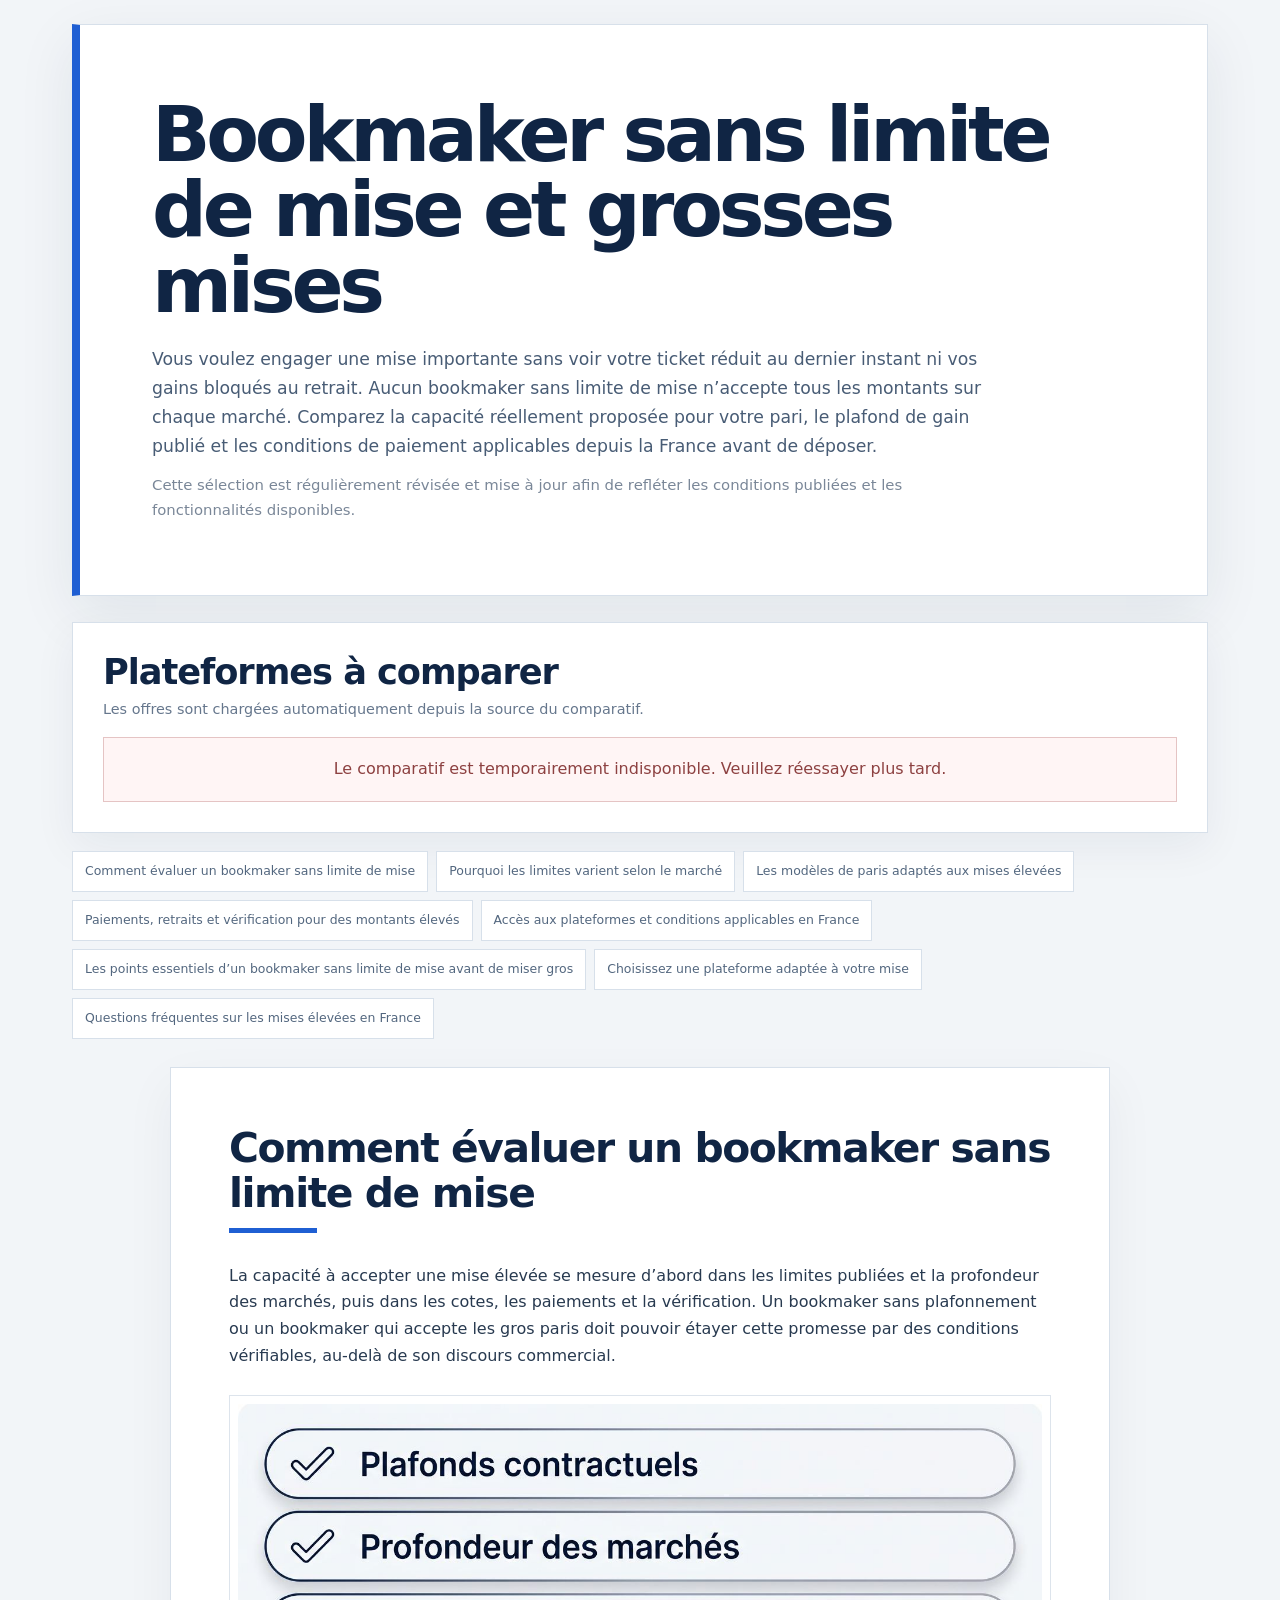
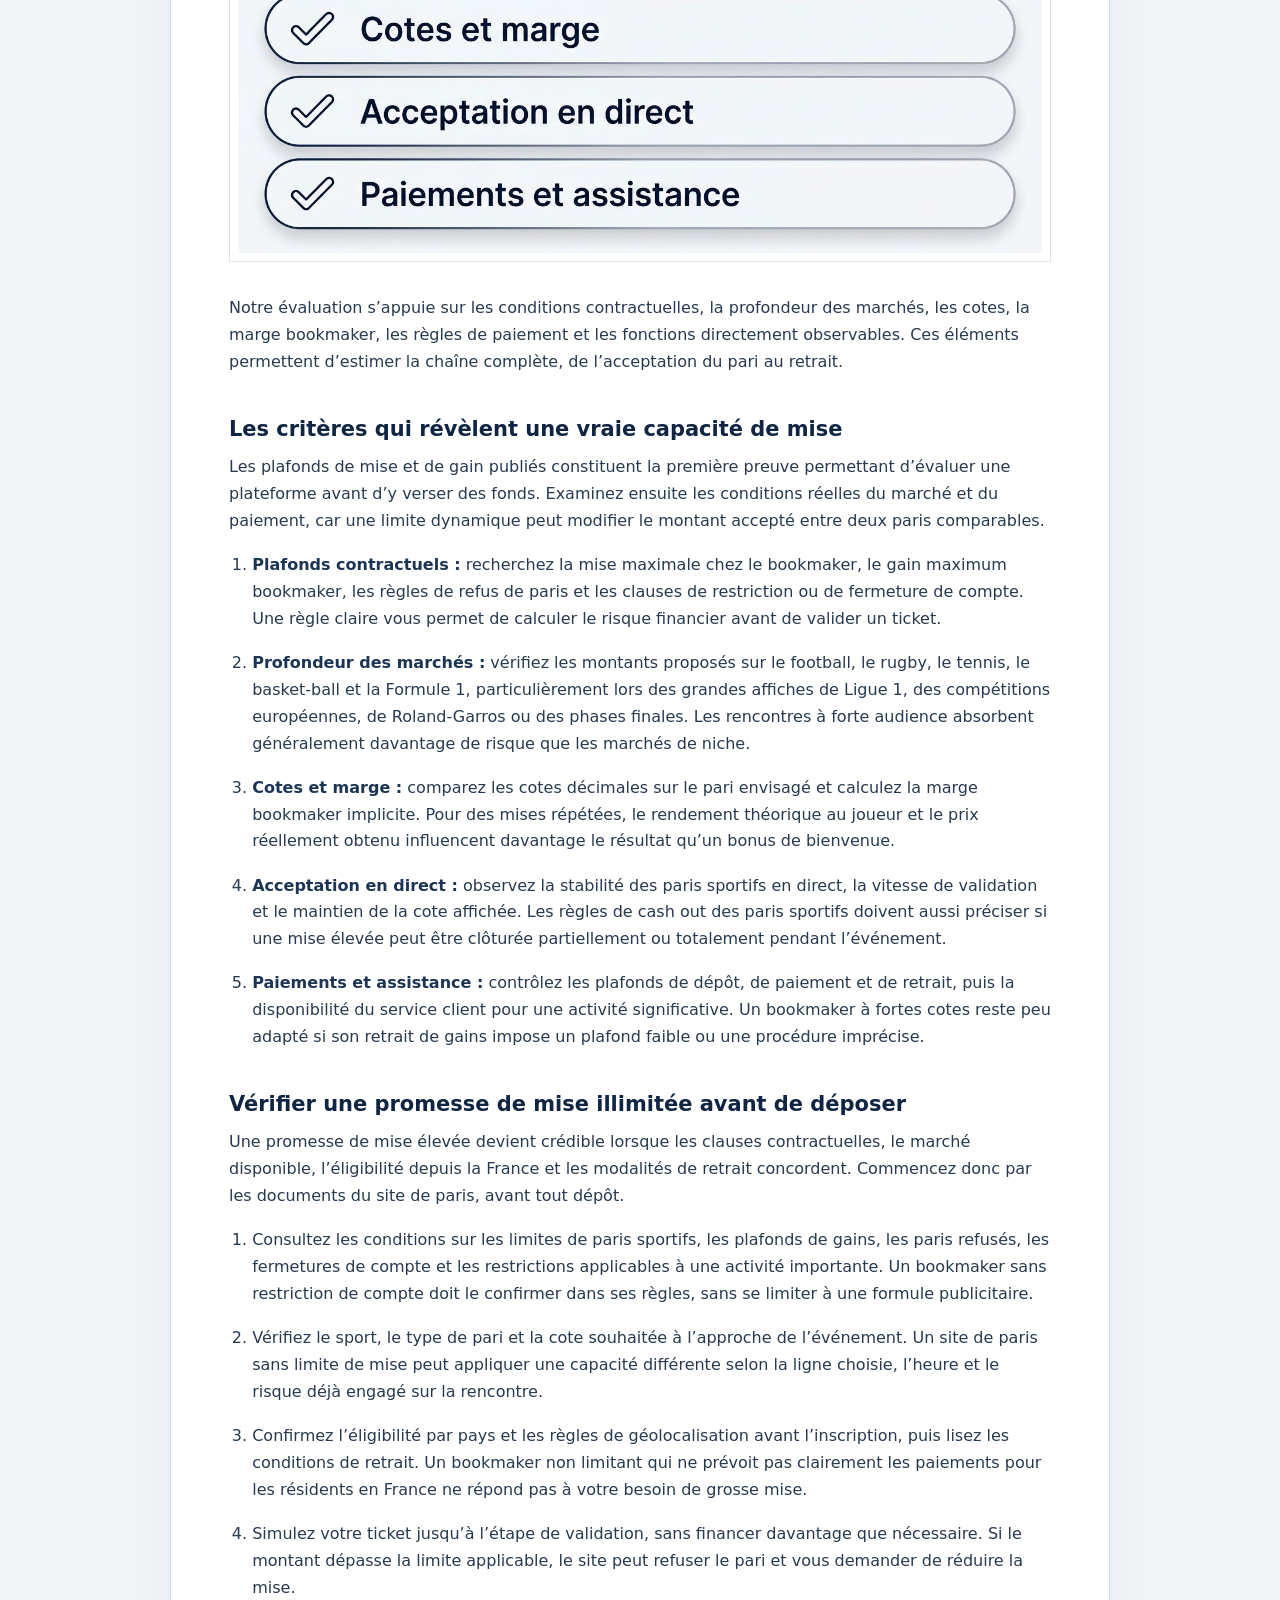
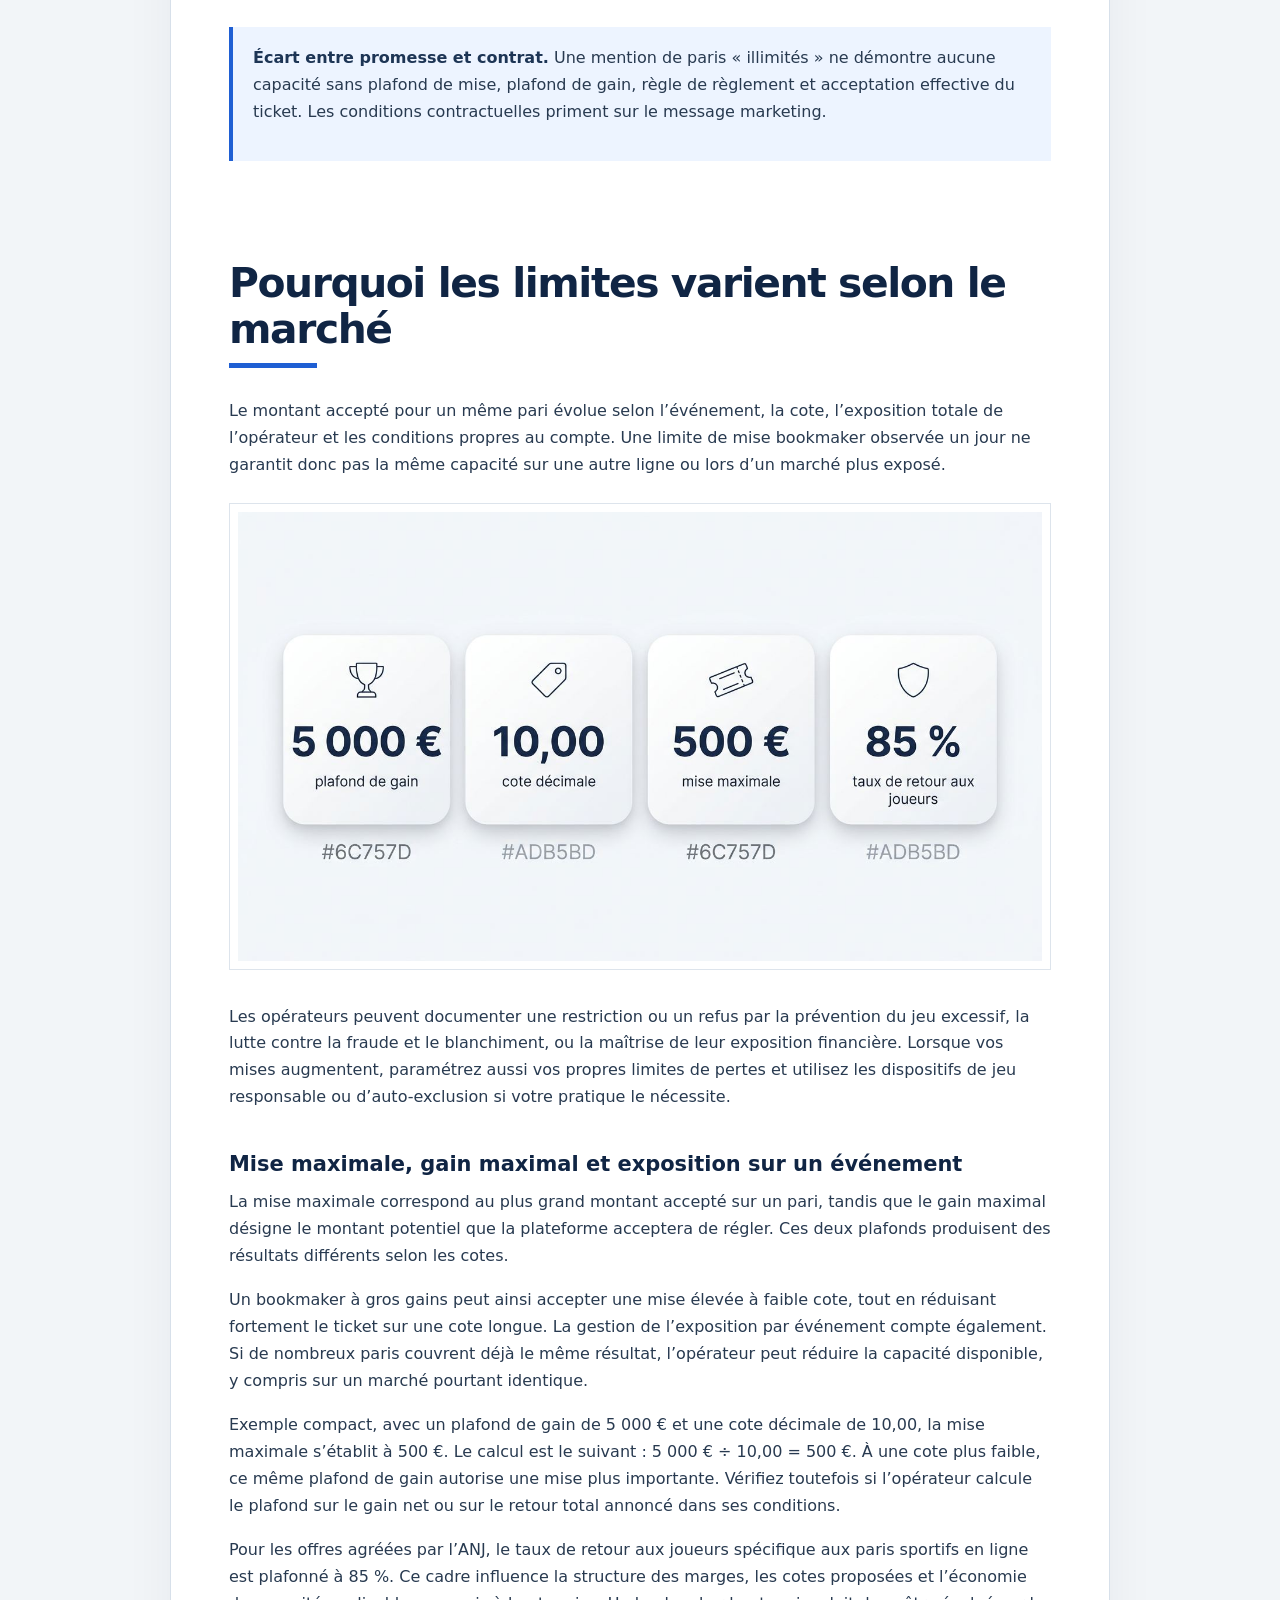
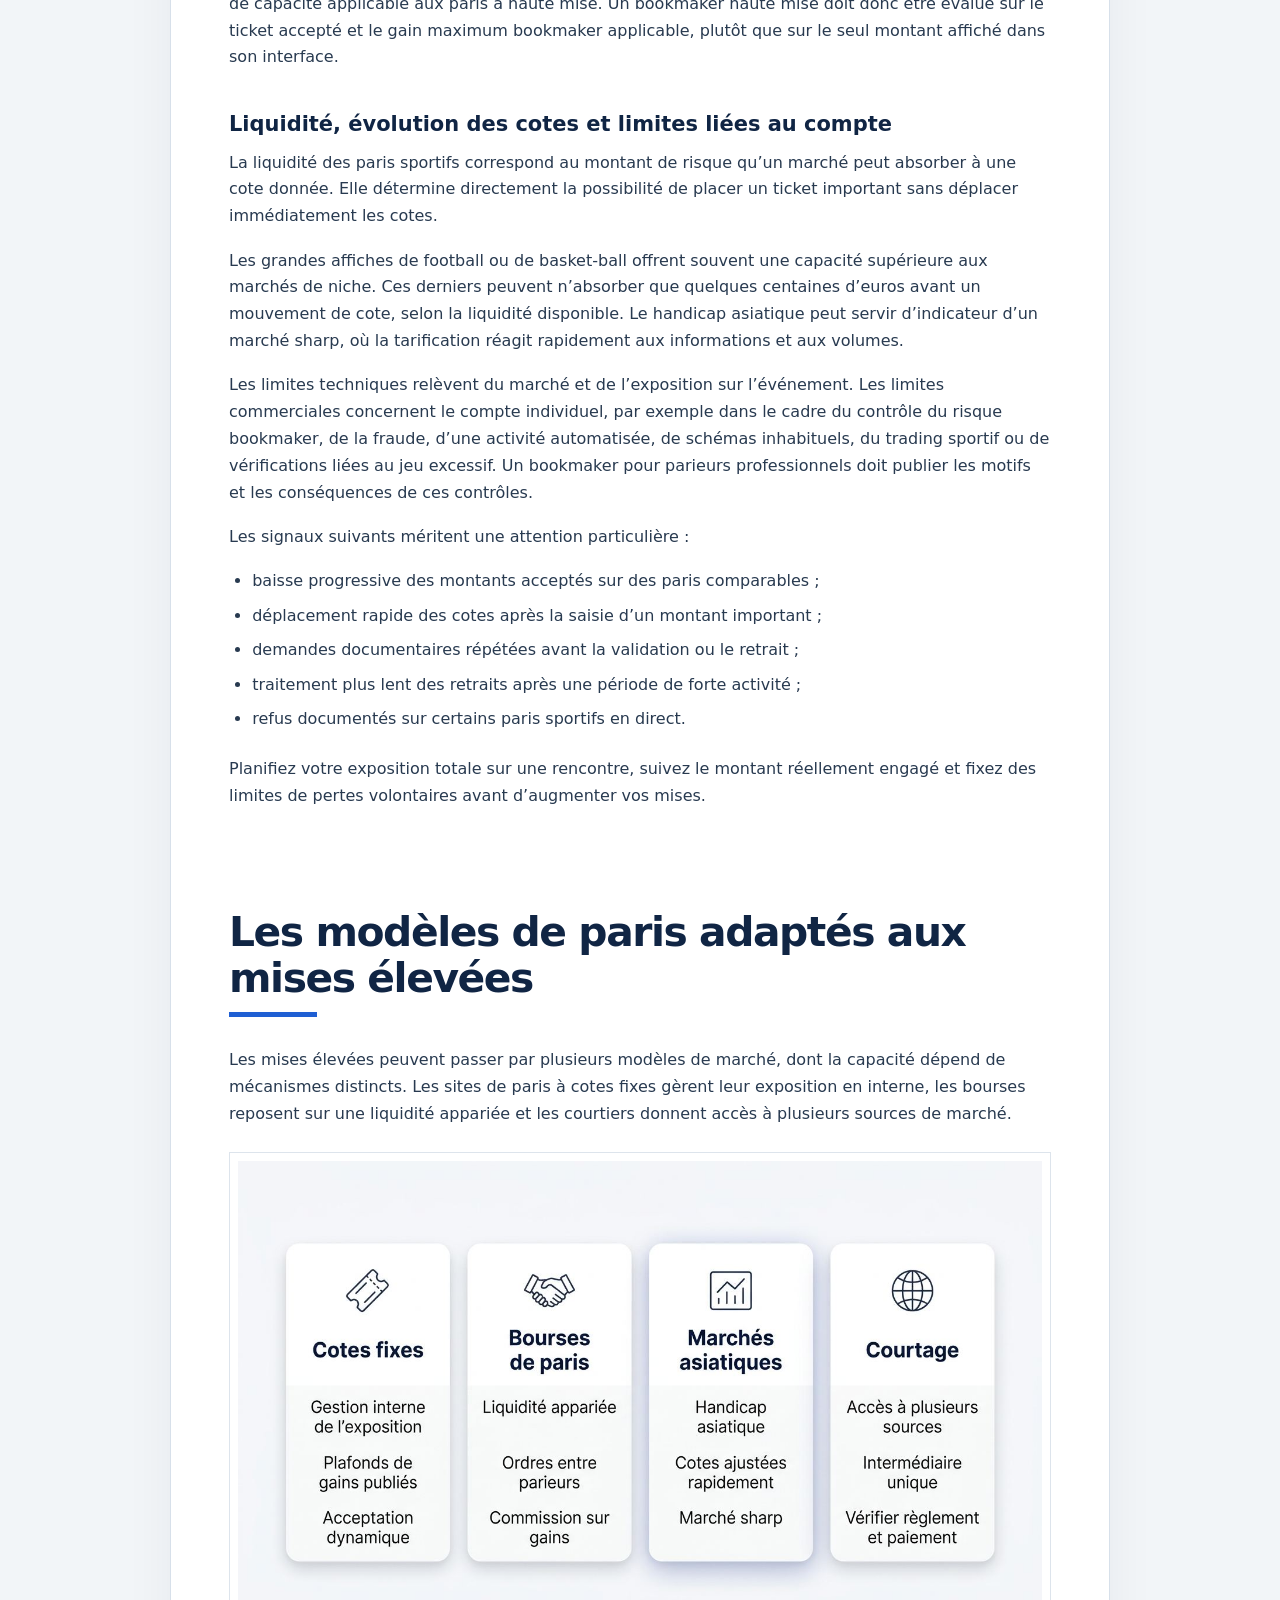
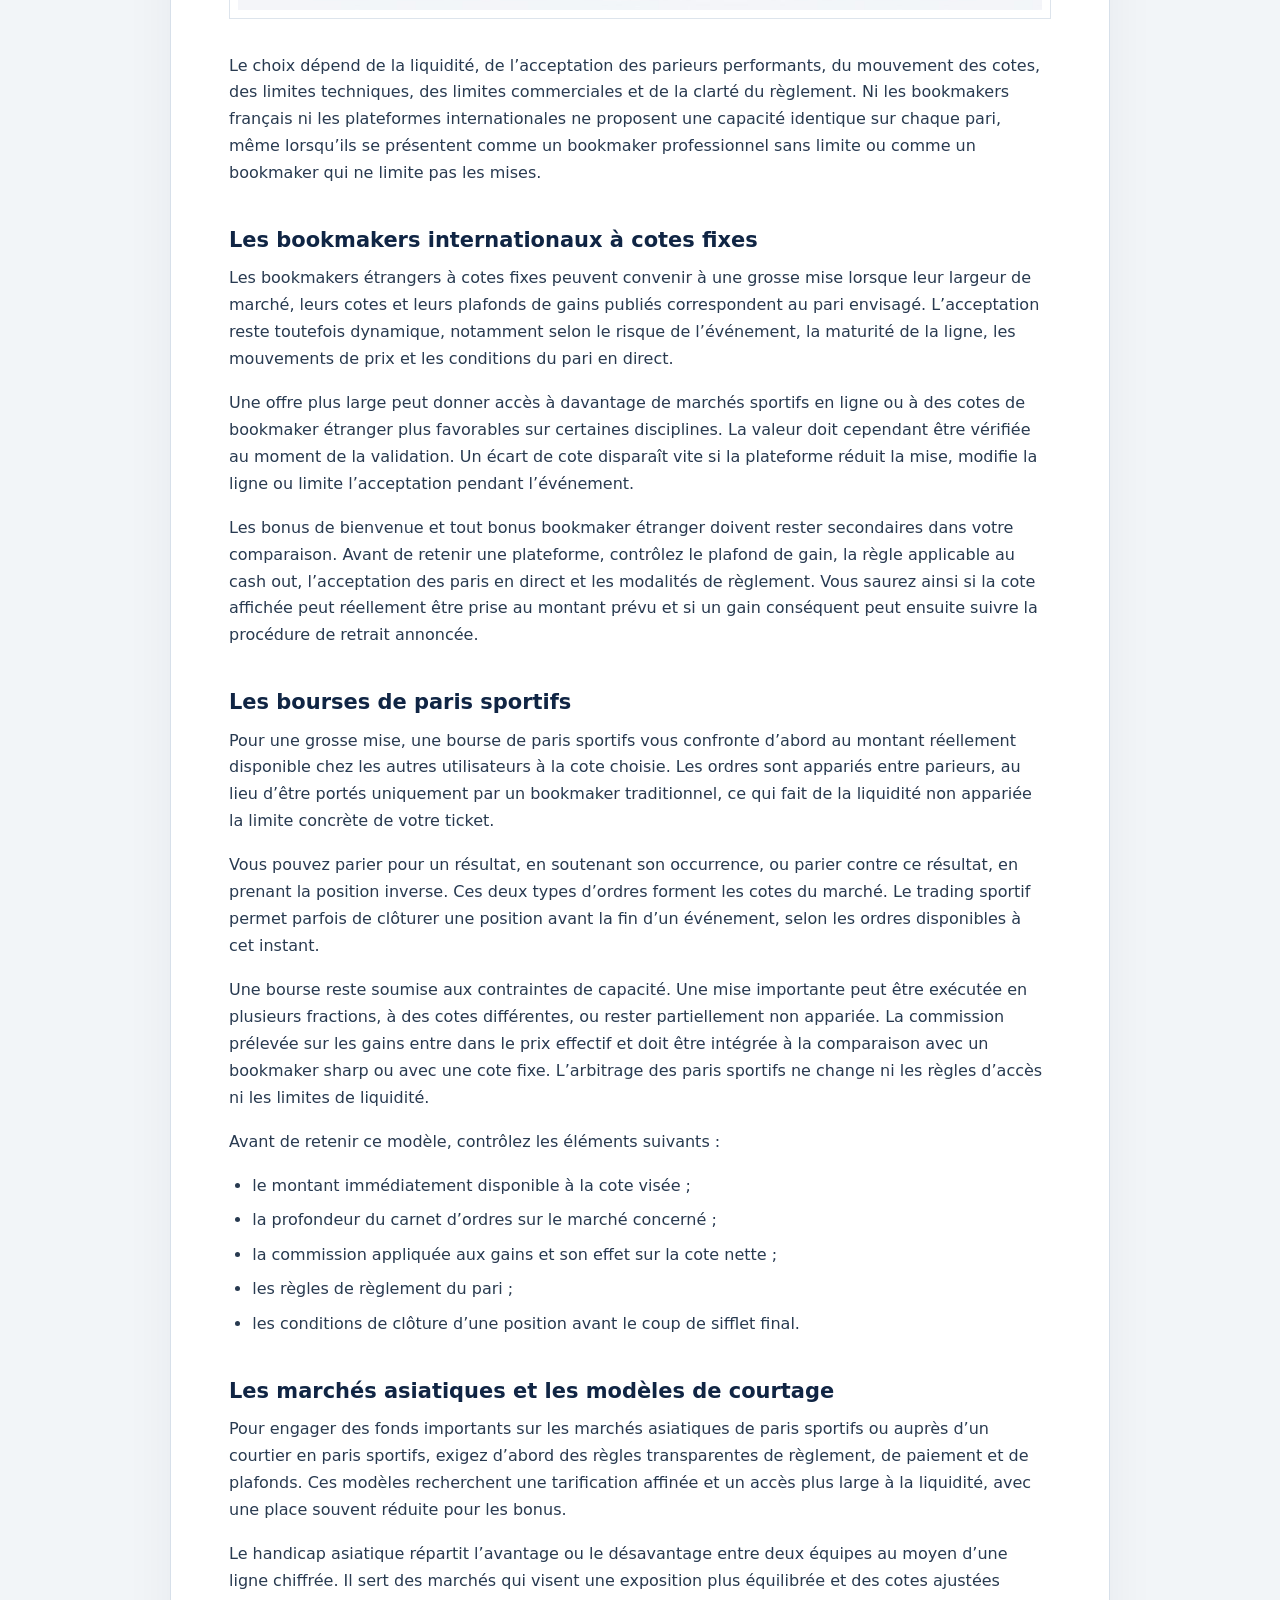
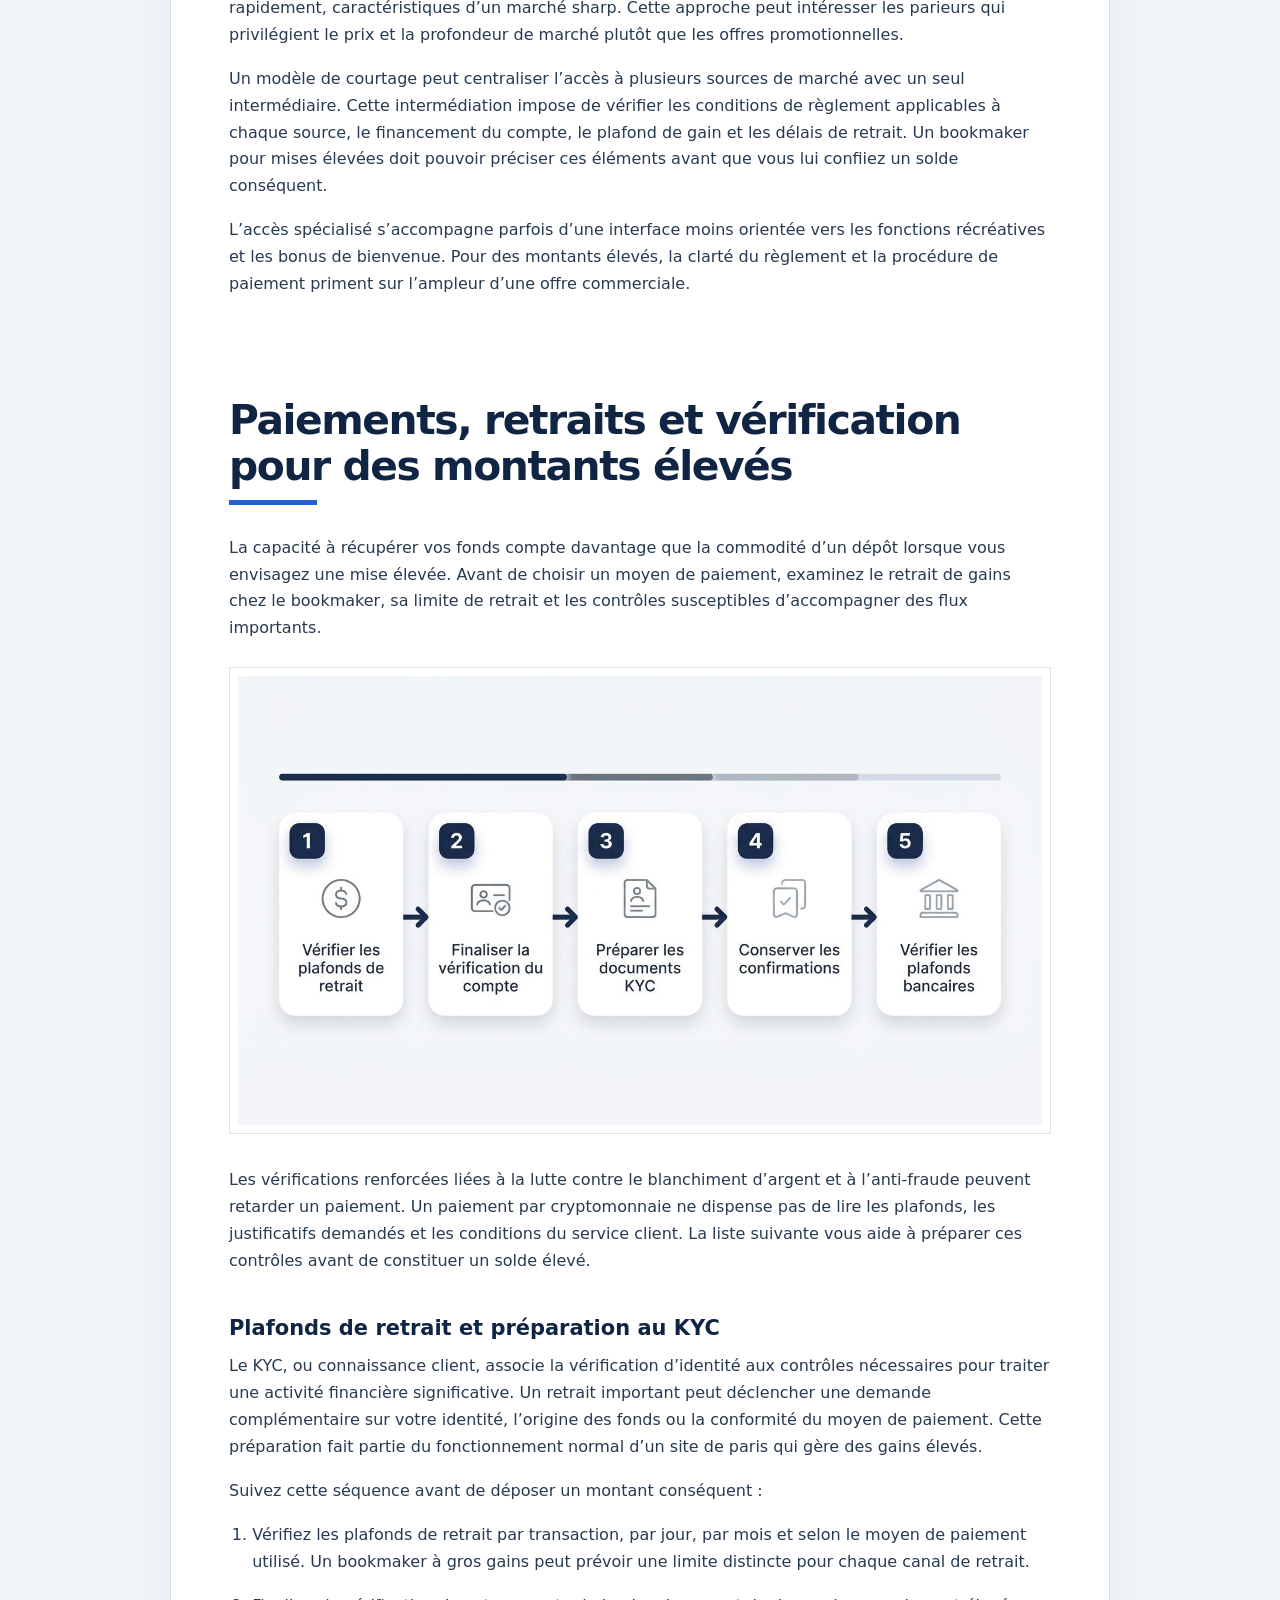
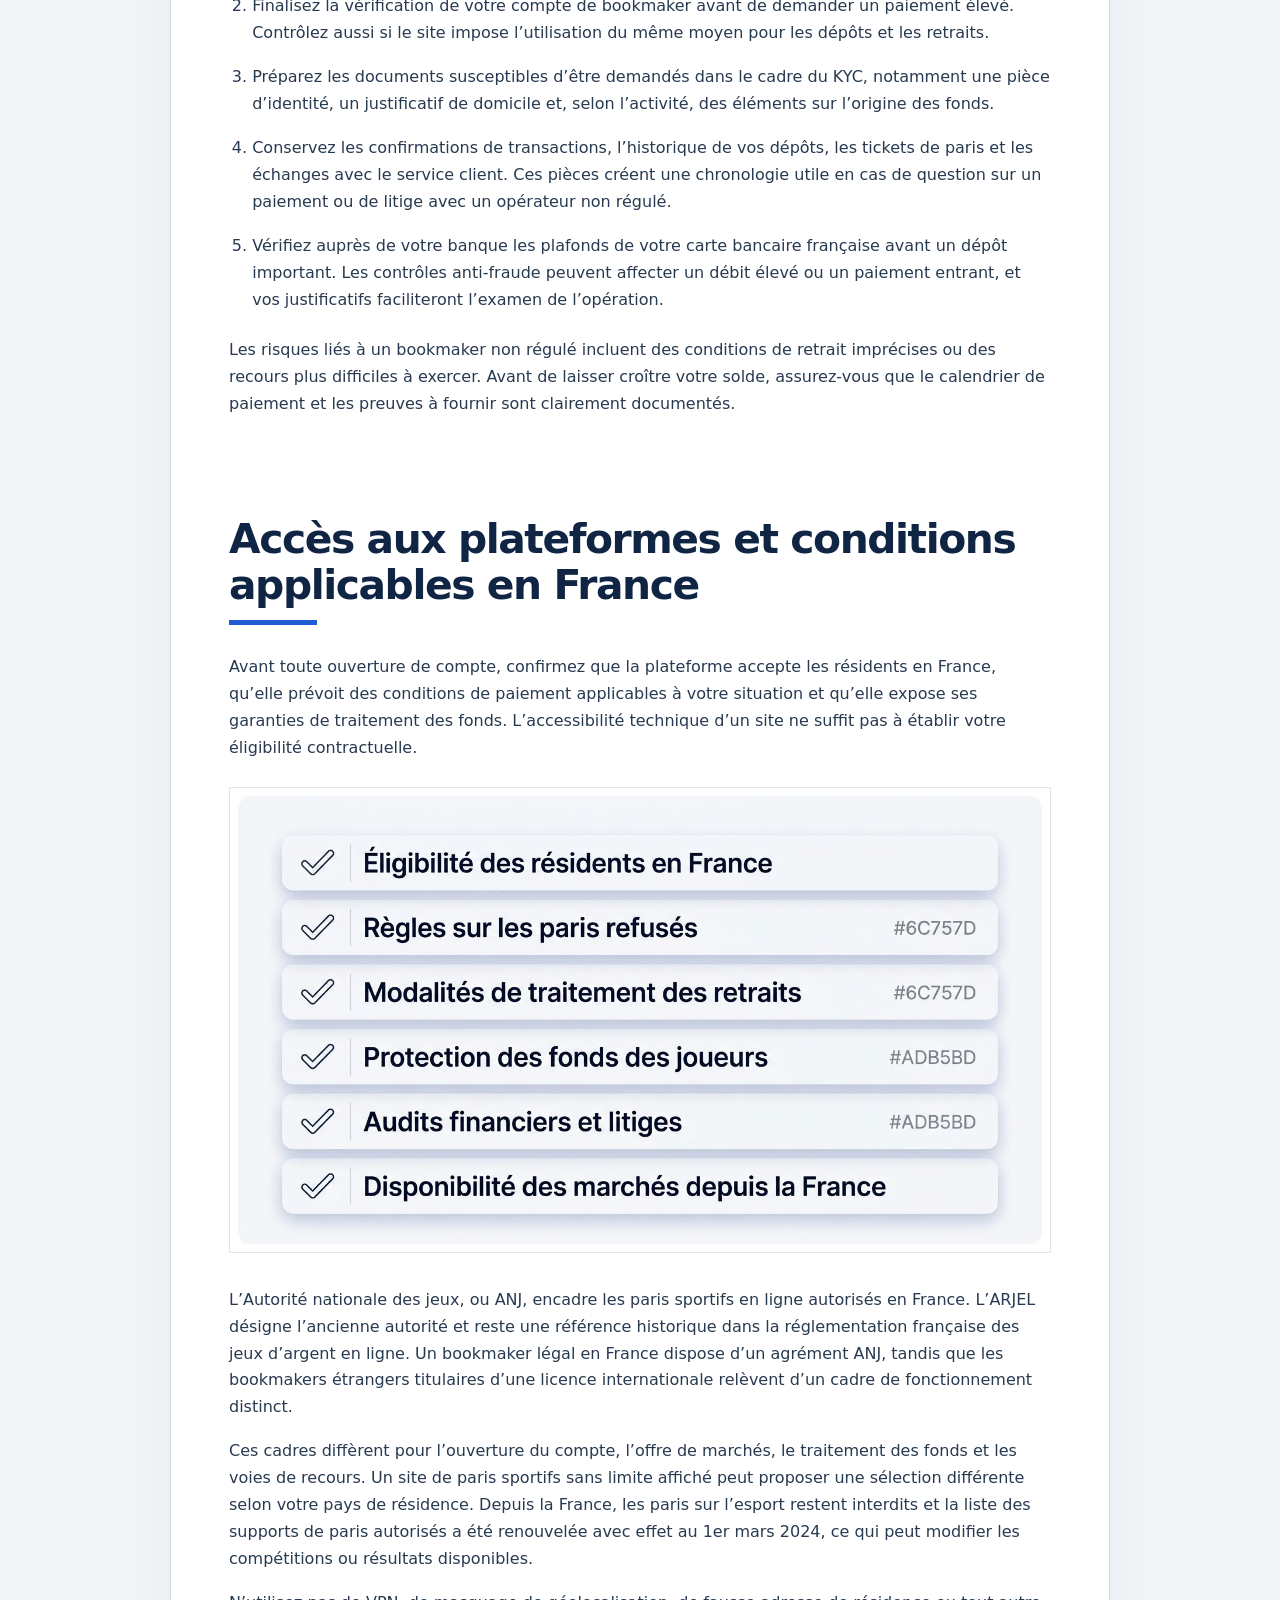
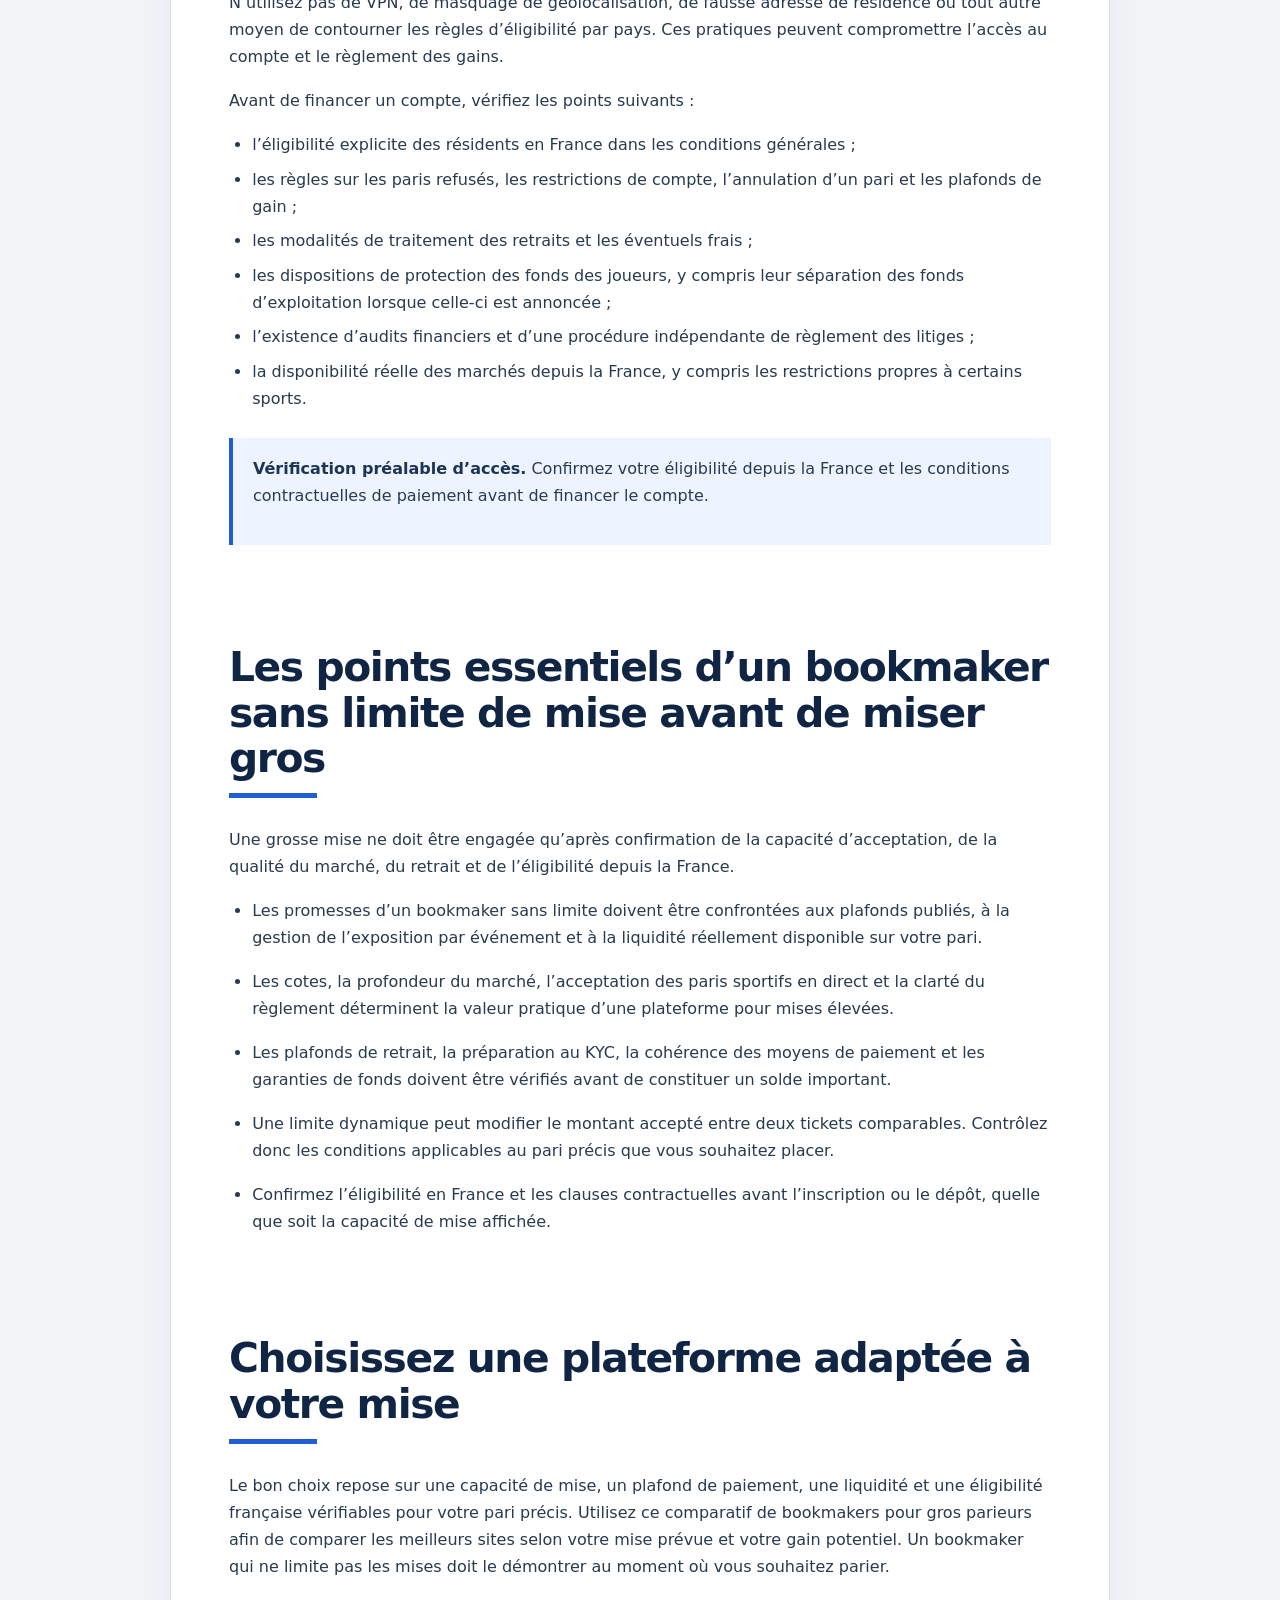
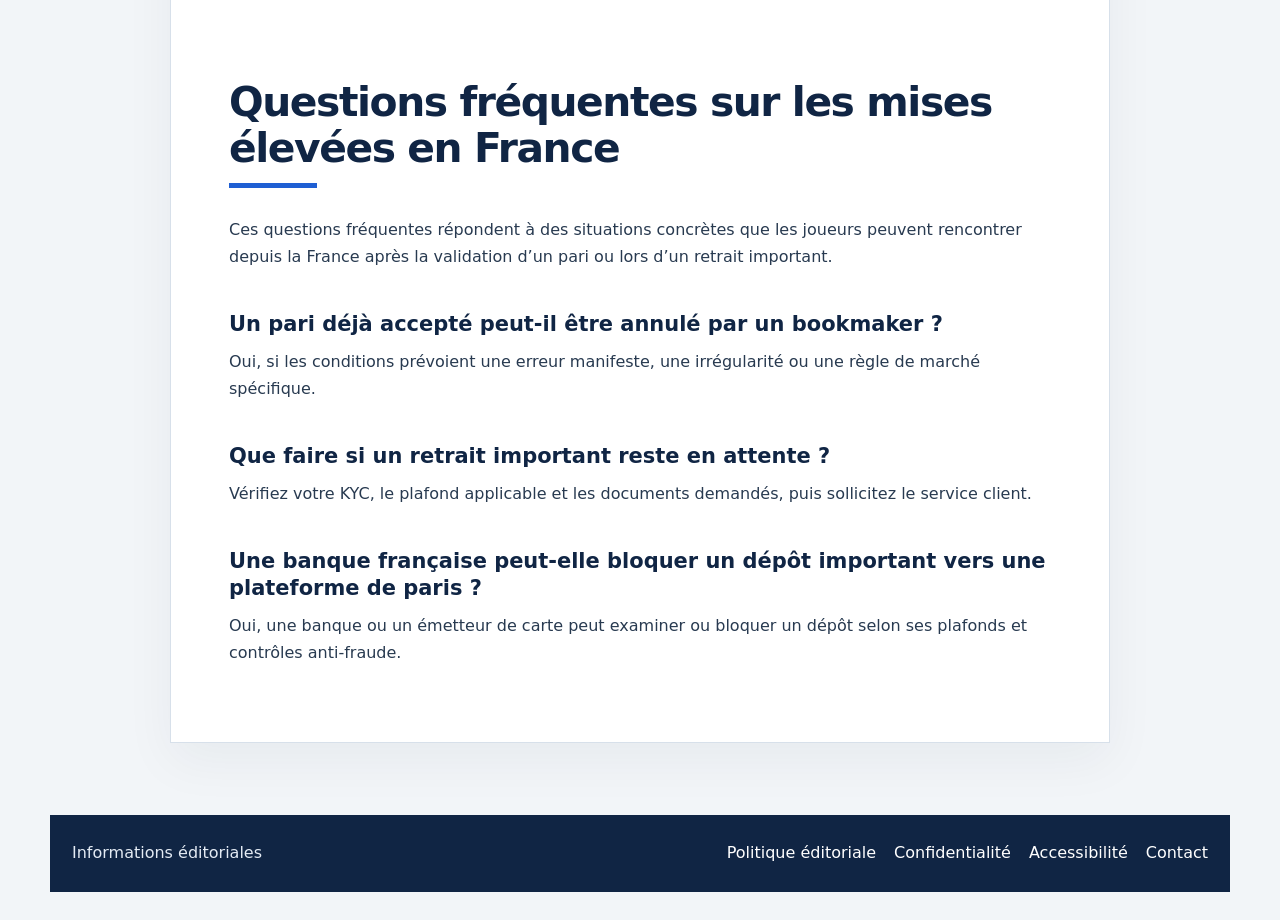
<file: index.html>
<!doctype html>
<html lang="fr">
<head>
  <meta charset="utf-8">
  <meta name="viewport" content="width=device-width,initial-scale=1">
  <title>Bookmaker sans limite de mise et grosses mises</title>
  <meta name="description" content="Vous voulez engager une mise importante sans voir votre ticket réduit au dernier instant ni vos gains bloqués au retrait. Aucun bookmaker sans limite de mi…">
  <meta name="robots" content="index,follow,max-image-preview:large">
  <link rel="canonical" href="https://bookmaker-sans-limite-de-mise.pages.dev/">
  <meta property="og:type" content="article">
  <meta property="og:title" content="Bookmaker sans limite de mise et grosses mises">
  <meta property="og:description" content="Vous voulez engager une mise importante sans voir votre ticket réduit au dernier instant ni vos gains bloqués au retrait. Aucun bookmaker sans limite de mi…">
  <meta property="og:url" content="https://bookmaker-sans-limite-de-mise.pages.dev/">
  <meta name="twitter:card" content="summary">
    <link rel="icon" type="image/x-icon" href="/favicon.ico?v=6">
  <link rel="shortcut icon" type="image/x-icon" href="/favicon.ico?v=6">
  <link rel="icon" type="image/png" sizes="32x32" href="/favicon-32x32.png?v=6">
  <link rel="icon" type="image/png" sizes="16x16" href="/favicon-16x16.png?v=6">
  <link rel="apple-touch-icon" sizes="180x180" href="/apple-touch-icon.png?v=6">
  <link rel="manifest" href="/site.webmanifest?v=6">
  <link rel="stylesheet" href="assets/css/site.css">
  <script type="application/ld+json">{"@context":"https://schema.org","@graph":[{"@type":"WebPage","@id":"https://bookmaker-sans-limite-de-mise.pages.dev/#webpage","url":"https://bookmaker-sans-limite-de-mise.pages.dev/","name":"Bookmaker sans limite de mise et grosses mises","description":"Vous voulez engager une mise importante sans voir votre ticket réduit au dernier instant ni vos gains bloqués au retrait. Aucun bookmaker sans limite de mi…","inLanguage":"fr-FR"},{"@type":"Article","@id":"https://bookmaker-sans-limite-de-mise.pages.dev/#article","headline":"Bookmaker sans limite de mise et grosses mises","description":"Vous voulez engager une mise importante sans voir votre ticket réduit au dernier instant ni vos gains bloqués au retrait. Aucun bookmaker sans limite de mi…","mainEntityOfPage":{"@id":"https://bookmaker-sans-limite-de-mise.pages.dev/#webpage"},"inLanguage":"fr-FR"},{"@type":"FAQPage","@id":"https://bookmaker-sans-limite-de-mise.pages.dev/#faq","mainEntity":[{"@type":"Question","name":"Un pari déjà accepté peut-il être annulé par un bookmaker ?","acceptedAnswer":{"@type":"Answer","text":"Oui, si les conditions prévoient une erreur manifeste, une irrégularité ou une règle de marché spécifique."}},{"@type":"Question","name":"Que faire si un retrait important reste en attente ?","acceptedAnswer":{"@type":"Answer","text":"Vérifiez votre KYC, le plafond applicable et les documents demandés, puis sollicitez le service client."}},{"@type":"Question","name":"Une banque française peut-elle bloquer un dépôt important vers une plateforme de paris ?","acceptedAnswer":{"@type":"Answer","text":"Oui, une banque ou un émetteur de carte peut examiner ou bloquer un dépôt selon ses plafonds et contrôles anti-fraude."}}]}]}</script>
</head>
<body>
<a class="skip-link" href="#contenu">Aller au contenu</a>
<main id="contenu">
  <section class="hero" aria-labelledby="page-title">
    <div class="hero-copy">
      <h1 id="page-title">Bookmaker sans limite de mise et grosses mises</h1>
      <p>Vous voulez engager une mise importante sans voir votre ticket réduit au dernier instant ni vos gains bloqués au retrait. Aucun bookmaker sans limite de mise n’accepte tous les montants sur chaque marché. Comparez la capacité réellement proposée pour votre pari, le plafond de gain publié et les conditions de paiement applicables depuis la France avant de déposer.</p>
<p>Cette sélection est régulièrement révisée et mise à jour afin de refléter les conditions publiées et les fonctionnalités disponibles.</p>
    </div>
  </section>

  <section class="compare-panel" aria-labelledby="compare-title">
    <div class="compare-head">
      <div>
        <h2 id="compare-title">Plateformes à comparer</h2>
        <p>Les offres sont chargées automatiquement depuis la source du comparatif.</p>
      </div>
    </div>
    <div id="affiliate-table" class="compare-table" aria-live="polite">
      <div class="compare-row skeleton-row" aria-hidden="true"><div class="skeleton s-logo"></div><div class="skeleton s-brand"></div><div class="skeleton s-bonus"></div><div class="skeleton s-cta"></div></div><div class="compare-row skeleton-row" aria-hidden="true"><div class="skeleton s-logo"></div><div class="skeleton s-brand"></div><div class="skeleton s-bonus"></div><div class="skeleton s-cta"></div></div><div class="compare-row skeleton-row" aria-hidden="true"><div class="skeleton s-logo"></div><div class="skeleton s-brand"></div><div class="skeleton s-bonus"></div><div class="skeleton s-cta"></div></div><div class="compare-row skeleton-row" aria-hidden="true"><div class="skeleton s-logo"></div><div class="skeleton s-brand"></div><div class="skeleton s-bonus"></div><div class="skeleton s-cta"></div></div>
    </div>
  </section>

  <nav class="toc" aria-label="Sommaire"><a href="#comment-evaluer-un-bookmaker-sans-limite-de-mise">Comment évaluer un bookmaker sans limite de mise</a><a href="#pourquoi-les-limites-varient-selon-le-marche">Pourquoi les limites varient selon le marché</a><a href="#les-modeles-de-paris-adaptes-aux-mises-elevees">Les modèles de paris adaptés aux mises élevées</a><a href="#paiements-retraits-et-verification-pour-des-montants-eleves">Paiements, retraits et vérification pour des montants élevés</a><a href="#acces-aux-plateformes-et-conditions-applicables-en-france">Accès aux plateformes et conditions applicables en France</a><a href="#les-points-essentiels-dun-bookmaker-sans-limite-de-mise-avant-de-miser-gros">Les points essentiels d’un bookmaker sans limite de mise avant de miser gros</a><a href="#choisissez-une-plateforme-adaptee-a-votre-mise">Choisissez une plateforme adaptée à votre mise</a><a href="#questions-frequentes-sur-les-mises-elevees-en-france">Questions fréquentes sur les mises élevées en France</a></nav>

  <article class="article">
    <h2 id="comment-evaluer-un-bookmaker-sans-limite-de-mise">Comment évaluer un bookmaker sans limite de mise</h2>
<p>La capacité à accepter une mise élevée se mesure d’abord dans les limites publiées et la profondeur des marchés, puis dans les cotes, les paiements et la vérification. Un bookmaker sans plafonnement ou un bookmaker qui accepte les gros paris doit pouvoir étayer cette promesse par des conditions vérifiables, au-delà de son discours commercial.</p><figure class="article-image"><img alt="Critères pour évaluer un bookmaker sans limite de mise" decoding="async" loading="eager" src="assets/images/comment-evaluer-bookmaker-sans-limite-mise.jpg"/></figure>
<p>Notre évaluation s’appuie sur les conditions contractuelles, la profondeur des marchés, les cotes, la marge bookmaker, les règles de paiement et les fonctions directement observables. Ces éléments permettent d’estimer la chaîne complète, de l’acceptation du pari au retrait.</p>
<h3 id="les-criteres-qui-revelent-une-vraie-capacite-de-mise">Les critères qui révèlent une vraie capacité de mise</h3>
<p>Les plafonds de mise et de gain publiés constituent la première preuve permettant d’évaluer une plateforme avant d’y verser des fonds. Examinez ensuite les conditions réelles du marché et du paiement, car une limite dynamique peut modifier le montant accepté entre deux paris comparables.</p>
<ol>
<li><p><strong>Plafonds contractuels :</strong> recherchez la mise maximale chez le bookmaker, le gain maximum bookmaker, les règles de refus de paris et les clauses de restriction ou de fermeture de compte. Une règle claire vous permet de calculer le risque financier avant de valider un ticket.</p>
</li>
<li><p><strong>Profondeur des marchés :</strong> vérifiez les montants proposés sur le football, le rugby, le tennis, le basket-ball et la Formule 1, particulièrement lors des grandes affiches de Ligue 1, des compétitions européennes, de Roland-Garros ou des phases finales. Les rencontres à forte audience absorbent généralement davantage de risque que les marchés de niche.</p>
</li>
<li><p><strong>Cotes et marge :</strong> comparez les cotes décimales sur le pari envisagé et calculez la marge bookmaker implicite. Pour des mises répétées, le rendement théorique au joueur et le prix réellement obtenu influencent davantage le résultat qu’un bonus de bienvenue.</p>
</li>
<li><p><strong>Acceptation en direct :</strong> observez la stabilité des paris sportifs en direct, la vitesse de validation et le maintien de la cote affichée. Les règles de cash out des paris sportifs doivent aussi préciser si une mise élevée peut être clôturée partiellement ou totalement pendant l’événement.</p>
</li>
<li><p><strong>Paiements et assistance :</strong> contrôlez les plafonds de dépôt, de paiement et de retrait, puis la disponibilité du service client pour une activité significative. Un bookmaker à fortes cotes reste peu adapté si son retrait de gains impose un plafond faible ou une procédure imprécise.</p>
</li>
</ol>
<h3 id="verifier-une-promesse-de-mise-illimitee-avant-de-deposer">Vérifier une promesse de mise illimitée avant de déposer</h3>
<p>Une promesse de mise élevée devient crédible lorsque les clauses contractuelles, le marché disponible, l’éligibilité depuis la France et les modalités de retrait concordent. Commencez donc par les documents du site de paris, avant tout dépôt.</p>
<ol>
<li><p>Consultez les conditions sur les limites de paris sportifs, les plafonds de gains, les paris refusés, les fermetures de compte et les restrictions applicables à une activité importante. Un bookmaker sans restriction de compte doit le confirmer dans ses règles, sans se limiter à une formule publicitaire.</p>
</li>
<li><p>Vérifiez le sport, le type de pari et la cote souhaitée à l’approche de l’événement. Un site de paris sans limite de mise peut appliquer une capacité différente selon la ligne choisie, l’heure et le risque déjà engagé sur la rencontre.</p>
</li>
<li><p>Confirmez l’éligibilité par pays et les règles de géolocalisation avant l’inscription, puis lisez les conditions de retrait. Un bookmaker non limitant qui ne prévoit pas clairement les paiements pour les résidents en France ne répond pas à votre besoin de grosse mise.</p>
</li>
<li><p>Simulez votre ticket jusqu’à l’étape de validation, sans financer davantage que nécessaire. Si le montant dépasse la limite applicable, le site peut refuser le pari et vous demander de réduire la mise.</p>
</li>
</ol>
<blockquote>
<p><strong>Écart entre promesse et contrat.</strong> Une mention de paris « illimités » ne démontre aucune capacité sans plafond de mise, plafond de gain, règle de règlement et acceptation effective du ticket. Les conditions contractuelles priment sur le message marketing.</p>
</blockquote>
<h2 id="pourquoi-les-limites-varient-selon-le-marche">Pourquoi les limites varient selon le marché</h2>
<p>Le montant accepté pour un même pari évolue selon l’événement, la cote, l’exposition totale de l’opérateur et les conditions propres au compte. Une limite de mise bookmaker observée un jour ne garantit donc pas la même capacité sur une autre ligne ou lors d’un marché plus exposé.</p><figure class="article-image"><img alt="Exemple de relation entre plafond de gain, cote et mise maximale" decoding="async" loading="eager" src="assets/images/pourquoi-limites-varient-selon-marche.jpg"/></figure>
<p>Les opérateurs peuvent documenter une restriction ou un refus par la prévention du jeu excessif, la lutte contre la fraude et le blanchiment, ou la maîtrise de leur exposition financière. Lorsque vos mises augmentent, paramétrez aussi vos propres limites de pertes et utilisez les dispositifs de jeu responsable ou d’auto-exclusion si votre pratique le nécessite.</p>
<h3 id="mise-maximale-gain-maximal-et-exposition-sur-un-evenement">Mise maximale, gain maximal et exposition sur un événement</h3>
<p>La mise maximale correspond au plus grand montant accepté sur un pari, tandis que le gain maximal désigne le montant potentiel que la plateforme acceptera de régler. Ces deux plafonds produisent des résultats différents selon les cotes.</p>
<p>Un bookmaker à gros gains peut ainsi accepter une mise élevée à faible cote, tout en réduisant fortement le ticket sur une cote longue. La gestion de l’exposition par événement compte également. Si de nombreux paris couvrent déjà le même résultat, l’opérateur peut réduire la capacité disponible, y compris sur un marché pourtant identique.</p>
<p>Exemple compact, avec un plafond de gain de 5 000 € et une cote décimale de 10,00, la mise maximale s’établit à 500 €. Le calcul est le suivant : 5 000 € ÷ 10,00 = 500 €. À une cote plus faible, ce même plafond de gain autorise une mise plus importante. Vérifiez toutefois si l’opérateur calcule le plafond sur le gain net ou sur le retour total annoncé dans ses conditions.</p>
<p>Pour les offres agréées par l’ANJ, le taux de retour aux joueurs spécifique aux paris sportifs en ligne est plafonné à 85 %. Ce cadre influence la structure des marges, les cotes proposées et l’économie de capacité applicable aux paris à haute mise. Un bookmaker haute mise doit donc être évalué sur le ticket accepté et le gain maximum bookmaker applicable, plutôt que sur le seul montant affiché dans son interface.</p>
<h3 id="liquidite-evolution-des-cotes-et-limites-liees-au-compte">Liquidité, évolution des cotes et limites liées au compte</h3>
<p>La liquidité des paris sportifs correspond au montant de risque qu’un marché peut absorber à une cote donnée. Elle détermine directement la possibilité de placer un ticket important sans déplacer immédiatement les cotes.</p>
<p>Les grandes affiches de football ou de basket-ball offrent souvent une capacité supérieure aux marchés de niche. Ces derniers peuvent n’absorber que quelques centaines d’euros avant un mouvement de cote, selon la liquidité disponible. Le handicap asiatique peut servir d’indicateur d’un marché sharp, où la tarification réagit rapidement aux informations et aux volumes.</p>
<p>Les limites techniques relèvent du marché et de l’exposition sur l’événement. Les limites commerciales concernent le compte individuel, par exemple dans le cadre du contrôle du risque bookmaker, de la fraude, d’une activité automatisée, de schémas inhabituels, du trading sportif ou de vérifications liées au jeu excessif. Un bookmaker pour parieurs professionnels doit publier les motifs et les conséquences de ces contrôles.</p>
<p>Les signaux suivants méritent une attention particulière :</p>
<ul>
<li>baisse progressive des montants acceptés sur des paris comparables ;</li>
<li>déplacement rapide des cotes après la saisie d’un montant important ;</li>
<li>demandes documentaires répétées avant la validation ou le retrait ;</li>
<li>traitement plus lent des retraits après une période de forte activité ;</li>
<li>refus documentés sur certains paris sportifs en direct.</li>
</ul>
<p>Planifiez votre exposition totale sur une rencontre, suivez le montant réellement engagé et fixez des limites de pertes volontaires avant d’augmenter vos mises.</p>
<h2 id="les-modeles-de-paris-adaptes-aux-mises-elevees">Les modèles de paris adaptés aux mises élevées</h2>
<p>Les mises élevées peuvent passer par plusieurs modèles de marché, dont la capacité dépend de mécanismes distincts. Les sites de paris à cotes fixes gèrent leur exposition en interne, les bourses reposent sur une liquidité appariée et les courtiers donnent accès à plusieurs sources de marché.</p><figure class="article-image"><img alt="Modèles de paris adaptés aux mises élevées" decoding="async" loading="eager" src="assets/images/modeles-paris-adaptes-mises-elevees.jpg"/></figure>
<p>Le choix dépend de la liquidité, de l’acceptation des parieurs performants, du mouvement des cotes, des limites techniques, des limites commerciales et de la clarté du règlement. Ni les bookmakers français ni les plateformes internationales ne proposent une capacité identique sur chaque pari, même lorsqu’ils se présentent comme un bookmaker professionnel sans limite ou comme un bookmaker qui ne limite pas les mises.</p>
<h3 id="les-bookmakers-internationaux-a-cotes-fixes">Les bookmakers internationaux à cotes fixes</h3>
<p>Les bookmakers étrangers à cotes fixes peuvent convenir à une grosse mise lorsque leur largeur de marché, leurs cotes et leurs plafonds de gains publiés correspondent au pari envisagé. L’acceptation reste toutefois dynamique, notamment selon le risque de l’événement, la maturité de la ligne, les mouvements de prix et les conditions du pari en direct.</p>
<p>Une offre plus large peut donner accès à davantage de marchés sportifs en ligne ou à des cotes de bookmaker étranger plus favorables sur certaines disciplines. La valeur doit cependant être vérifiée au moment de la validation. Un écart de cote disparaît vite si la plateforme réduit la mise, modifie la ligne ou limite l’acceptation pendant l’événement.</p>
<p>Les bonus de bienvenue et tout bonus bookmaker étranger doivent rester secondaires dans votre comparaison. Avant de retenir une plateforme, contrôlez le plafond de gain, la règle applicable au cash out, l’acceptation des paris en direct et les modalités de règlement. Vous saurez ainsi si la cote affichée peut réellement être prise au montant prévu et si un gain conséquent peut ensuite suivre la procédure de retrait annoncée.</p>
<h3 id="les-bourses-de-paris-sportifs">Les bourses de paris sportifs</h3>
<p>Pour une grosse mise, une bourse de paris sportifs vous confronte d’abord au montant réellement disponible chez les autres utilisateurs à la cote choisie. Les ordres sont appariés entre parieurs, au lieu d’être portés uniquement par un bookmaker traditionnel, ce qui fait de la liquidité non appariée la limite concrète de votre ticket.</p>
<p>Vous pouvez parier pour un résultat, en soutenant son occurrence, ou parier contre ce résultat, en prenant la position inverse. Ces deux types d’ordres forment les cotes du marché. Le trading sportif permet parfois de clôturer une position avant la fin d’un événement, selon les ordres disponibles à cet instant.</p>
<p>Une bourse reste soumise aux contraintes de capacité. Une mise importante peut être exécutée en plusieurs fractions, à des cotes différentes, ou rester partiellement non appariée. La commission prélevée sur les gains entre dans le prix effectif et doit être intégrée à la comparaison avec un bookmaker sharp ou avec une cote fixe. L’arbitrage des paris sportifs ne change ni les règles d’accès ni les limites de liquidité.</p>
<p>Avant de retenir ce modèle, contrôlez les éléments suivants :</p>
<ul>
<li>le montant immédiatement disponible à la cote visée ;</li>
<li>la profondeur du carnet d’ordres sur le marché concerné ;</li>
<li>la commission appliquée aux gains et son effet sur la cote nette ;</li>
<li>les règles de règlement du pari ;</li>
<li>les conditions de clôture d’une position avant le coup de sifflet final.</li>
</ul>
<h3 id="les-marches-asiatiques-et-les-modeles-de-courtage">Les marchés asiatiques et les modèles de courtage</h3>
<p>Pour engager des fonds importants sur les marchés asiatiques de paris sportifs ou auprès d’un courtier en paris sportifs, exigez d’abord des règles transparentes de règlement, de paiement et de plafonds. Ces modèles recherchent une tarification affinée et un accès plus large à la liquidité, avec une place souvent réduite pour les bonus.</p>
<p>Le handicap asiatique répartit l’avantage ou le désavantage entre deux équipes au moyen d’une ligne chiffrée. Il sert des marchés qui visent une exposition plus équilibrée et des cotes ajustées rapidement, caractéristiques d’un marché sharp. Cette approche peut intéresser les parieurs qui privilégient le prix et la profondeur de marché plutôt que les offres promotionnelles.</p>
<p>Un modèle de courtage peut centraliser l’accès à plusieurs sources de marché avec un seul intermédiaire. Cette intermédiation impose de vérifier les conditions de règlement applicables à chaque source, le financement du compte, le plafond de gain et les délais de retrait. Un bookmaker pour mises élevées doit pouvoir préciser ces éléments avant que vous lui confiiez un solde conséquent.</p>
<p>L’accès spécialisé s’accompagne parfois d’une interface moins orientée vers les fonctions récréatives et les bonus de bienvenue. Pour des montants élevés, la clarté du règlement et la procédure de paiement priment sur l’ampleur d’une offre commerciale.</p>
<h2 id="paiements-retraits-et-verification-pour-des-montants-eleves">Paiements, retraits et vérification pour des montants élevés</h2>
<p>La capacité à récupérer vos fonds compte davantage que la commodité d’un dépôt lorsque vous envisagez une mise élevée. Avant de choisir un moyen de paiement, examinez le retrait de gains chez le bookmaker, sa limite de retrait et les contrôles susceptibles d’accompagner des flux importants.</p><figure class="article-image"><img alt="Étapes de préparation des paiements, retraits et vérifications KYC" decoding="async" loading="eager" src="assets/images/paiements-retraits-verification-montants-eleves.jpg"/></figure>
<p>Les vérifications renforcées liées à la lutte contre le blanchiment d’argent et à l’anti-fraude peuvent retarder un paiement. Un paiement par cryptomonnaie ne dispense pas de lire les plafonds, les justificatifs demandés et les conditions du service client. La liste suivante vous aide à préparer ces contrôles avant de constituer un solde élevé.</p>
<h3 id="plafonds-de-retrait-et-preparation-au-kyc">Plafonds de retrait et préparation au KYC</h3>
<p>Le KYC, ou connaissance client, associe la vérification d’identité aux contrôles nécessaires pour traiter une activité financière significative. Un retrait important peut déclencher une demande complémentaire sur votre identité, l’origine des fonds ou la conformité du moyen de paiement. Cette préparation fait partie du fonctionnement normal d’un site de paris qui gère des gains élevés.</p>
<p>Suivez cette séquence avant de déposer un montant conséquent :</p>
<ol>
<li><p>Vérifiez les plafonds de retrait par transaction, par jour, par mois et selon le moyen de paiement utilisé. Un bookmaker à gros gains peut prévoir une limite distincte pour chaque canal de retrait.</p>
</li>
<li><p>Finalisez la vérification de votre compte de bookmaker avant de demander un paiement élevé. Contrôlez aussi si le site impose l’utilisation du même moyen pour les dépôts et les retraits.</p>
</li>
<li><p>Préparez les documents susceptibles d’être demandés dans le cadre du KYC, notamment une pièce d’identité, un justificatif de domicile et, selon l’activité, des éléments sur l’origine des fonds.</p>
</li>
<li><p>Conservez les confirmations de transactions, l’historique de vos dépôts, les tickets de paris et les échanges avec le service client. Ces pièces créent une chronologie utile en cas de question sur un paiement ou de litige avec un opérateur non régulé.</p>
</li>
<li><p>Vérifiez auprès de votre banque les plafonds de votre carte bancaire française avant un dépôt important. Les contrôles anti-fraude peuvent affecter un débit élevé ou un paiement entrant, et vos justificatifs faciliteront l’examen de l’opération.</p>
</li>
</ol>
<p>Les risques liés à un bookmaker non régulé incluent des conditions de retrait imprécises ou des recours plus difficiles à exercer. Avant de laisser croître votre solde, assurez-vous que le calendrier de paiement et les preuves à fournir sont clairement documentés.</p>
<h2 id="acces-aux-plateformes-et-conditions-applicables-en-france">Accès aux plateformes et conditions applicables en France</h2>
<p>Avant toute ouverture de compte, confirmez que la plateforme accepte les résidents en France, qu’elle prévoit des conditions de paiement applicables à votre situation et qu’elle expose ses garanties de traitement des fonds. L’accessibilité technique d’un site ne suffit pas à établir votre éligibilité contractuelle.</p><figure class="article-image"><img alt="Points à vérifier pour l’accès aux plateformes depuis la France" decoding="async" loading="eager" src="assets/images/acces-plateformes-conditions-applicables-france.jpg"/></figure>
<p>L’Autorité nationale des jeux, ou ANJ, encadre les paris sportifs en ligne autorisés en France. L’ARJEL désigne l’ancienne autorité et reste une référence historique dans la réglementation française des jeux d’argent en ligne. Un bookmaker légal en France dispose d’un agrément ANJ, tandis que les bookmakers étrangers titulaires d’une licence internationale relèvent d’un cadre de fonctionnement distinct.</p>
<p>Ces cadres diffèrent pour l’ouverture du compte, l’offre de marchés, le traitement des fonds et les voies de recours. Un site de paris sportifs sans limite affiché peut proposer une sélection différente selon votre pays de résidence. Depuis la France, les paris sur l’esport restent interdits et la liste des supports de paris autorisés a été renouvelée avec effet au 1er mars 2024, ce qui peut modifier les compétitions ou résultats disponibles.</p>
<p>N’utilisez pas de VPN, de masquage de géolocalisation, de fausse adresse de résidence ou tout autre moyen de contourner les règles d’éligibilité par pays. Ces pratiques peuvent compromettre l’accès au compte et le règlement des gains.</p>
<p>Avant de financer un compte, vérifiez les points suivants :</p>
<ul>
<li>l’éligibilité explicite des résidents en France dans les conditions générales ;</li>
<li>les règles sur les paris refusés, les restrictions de compte, l’annulation d’un pari et les plafonds de gain ;</li>
<li>les modalités de traitement des retraits et les éventuels frais ;</li>
<li>les dispositions de protection des fonds des joueurs, y compris leur séparation des fonds d’exploitation lorsque celle-ci est annoncée ;</li>
<li>l’existence d’audits financiers et d’une procédure indépendante de règlement des litiges ;</li>
<li>la disponibilité réelle des marchés depuis la France, y compris les restrictions propres à certains sports.</li>
</ul>
<blockquote>
<p><strong>Vérification préalable d’accès.</strong> Confirmez votre éligibilité depuis la France et les conditions contractuelles de paiement avant de financer le compte.</p>
</blockquote>
<h2 id="les-points-essentiels-dun-bookmaker-sans-limite-de-mise-avant-de-miser-gros">Les points essentiels d’un bookmaker sans limite de mise avant de miser gros</h2>
<p>Une grosse mise ne doit être engagée qu’après confirmation de la capacité d’acceptation, de la qualité du marché, du retrait et de l’éligibilité depuis la France.</p>
<ul>
<li><p>Les promesses d’un bookmaker sans limite doivent être confrontées aux plafonds publiés, à la gestion de l’exposition par événement et à la liquidité réellement disponible sur votre pari.</p>
</li>
<li><p>Les cotes, la profondeur du marché, l’acceptation des paris sportifs en direct et la clarté du règlement déterminent la valeur pratique d’une plateforme pour mises élevées.</p>
</li>
<li><p>Les plafonds de retrait, la préparation au KYC, la cohérence des moyens de paiement et les garanties de fonds doivent être vérifiés avant de constituer un solde important.</p>
</li>
<li><p>Une limite dynamique peut modifier le montant accepté entre deux tickets comparables. Contrôlez donc les conditions applicables au pari précis que vous souhaitez placer.</p>
</li>
<li><p>Confirmez l’éligibilité en France et les clauses contractuelles avant l’inscription ou le dépôt, quelle que soit la capacité de mise affichée.</p>
</li>
</ul>
<h2 id="choisissez-une-plateforme-adaptee-a-votre-mise">Choisissez une plateforme adaptée à votre mise</h2>
<p>Le bon choix repose sur une capacité de mise, un plafond de paiement, une liquidité et une éligibilité française vérifiables pour votre pari précis. Utilisez ce comparatif de bookmakers pour gros parieurs afin de comparer les meilleurs sites selon votre mise prévue et votre gain potentiel. Un bookmaker qui ne limite pas les mises doit le démontrer au moment où vous souhaitez parier.</p>
<h2 id="questions-frequentes-sur-les-mises-elevees-en-france">Questions fréquentes sur les mises élevées en France</h2>
<p>Ces questions fréquentes répondent à des situations concrètes que les joueurs peuvent rencontrer depuis la France après la validation d’un pari ou lors d’un retrait important.</p>
<h3 id="un-pari-deja-accepte-peut-il-etre-annule-par-un-bookmaker">Un pari déjà accepté peut-il être annulé par un bookmaker ?</h3>
<p>Oui, si les conditions prévoient une erreur manifeste, une irrégularité ou une règle de marché spécifique.</p>
<h3 id="que-faire-si-un-retrait-important-reste-en-attente">Que faire si un retrait important reste en attente ?</h3>
<p>Vérifiez votre KYC, le plafond applicable et les documents demandés, puis sollicitez le service client.</p>
<h3 id="une-banque-francaise-peut-elle-bloquer-un-depot-important-vers-une-plateforme-de-paris">Une banque française peut-elle bloquer un dépôt important vers une plateforme de paris ?</h3>
<p>Oui, une banque ou un émetteur de carte peut examiner ou bloquer un dépôt selon ses plafonds et contrôles anti-fraude.</p>

  </article>
</main>
<footer class="footer">
  <span>Informations éditoriales</span>
  <nav aria-label="Liens utiles">
    <a href="politique-editoriale/">Politique éditoriale</a>
    <a href="confidentialite/">Confidentialité</a>
    <a href="accessibilite/">Accessibilité</a>
    <a href="contact/">Contact</a>
  </nav>
</footer>
<script src="assets/js/top-table.js" defer></script>
</body>
</html>
</file>
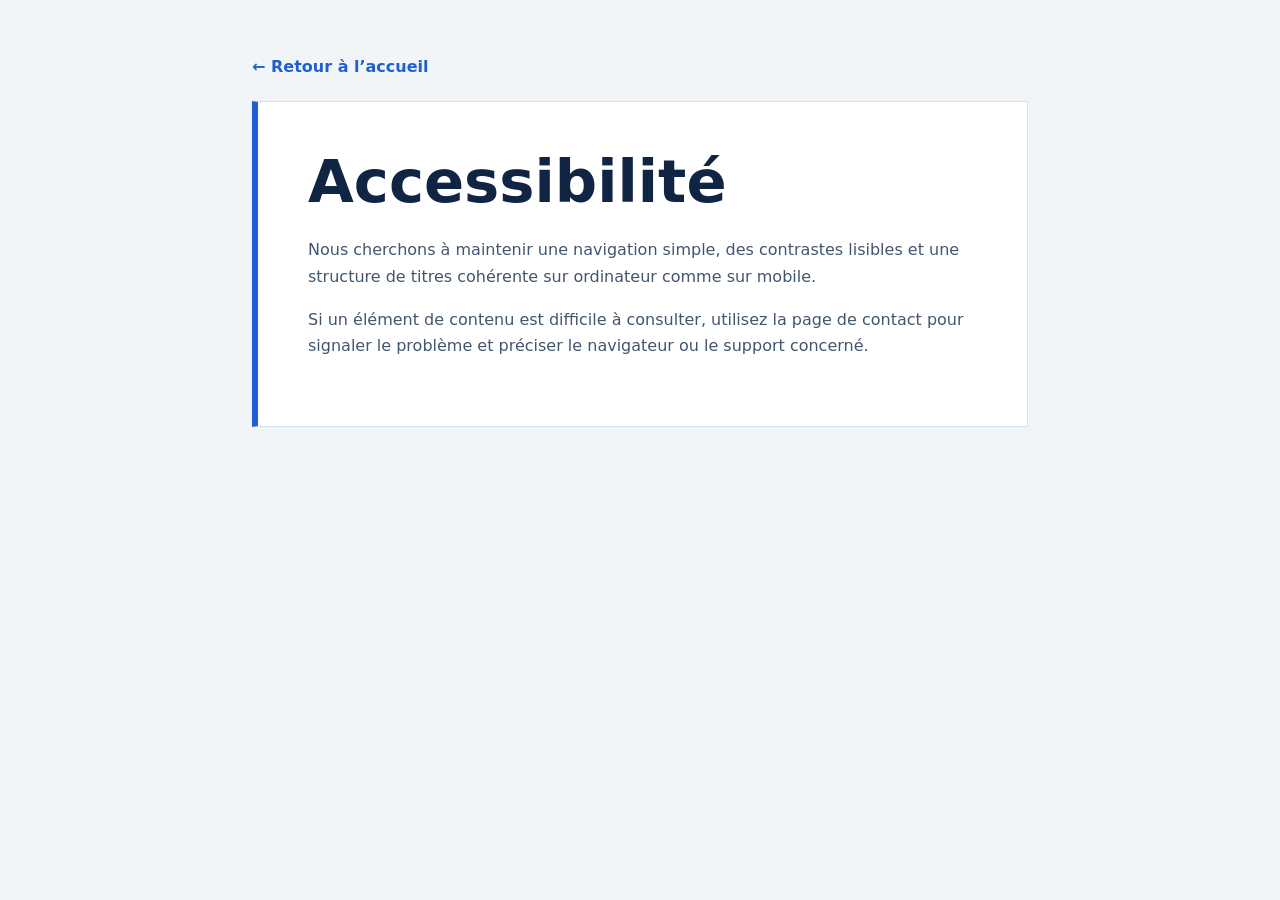
<file: accessibilite/index.html>
<!doctype html><html lang="fr"><head><meta charset="utf-8"><meta name="viewport" content="width=device-width,initial-scale=1"><title>Accessibilité</title><meta name="robots" content="index,follow"><link rel="canonical" href="https://bookmaker-sans-limite-de-mise.pages.dev/accessibilite/">  <link rel="icon" type="image/x-icon" href="/favicon.ico?v=6">
  <link rel="shortcut icon" type="image/x-icon" href="/favicon.ico?v=6">
  <link rel="icon" type="image/png" sizes="32x32" href="/favicon-32x32.png?v=6">
  <link rel="icon" type="image/png" sizes="16x16" href="/favicon-16x16.png?v=6">
  <link rel="apple-touch-icon" sizes="180x180" href="/apple-touch-icon.png?v=6">
  <link rel="manifest" href="/site.webmanifest?v=6">
  <link rel="stylesheet" href="../assets/css/site.css"></head><body><main class="utility"><a class="utility-back" href="../">← Retour à l’accueil</a><article class="utility-card"><h1>Accessibilité</h1><p>Nous cherchons à maintenir une navigation simple, des contrastes lisibles et une structure de titres cohérente sur ordinateur comme sur mobile.</p><p>Si un élément de contenu est difficile à consulter, utilisez la page de contact pour signaler le problème et préciser le navigateur ou le support concerné.</p></article></main></body></html>
</file>
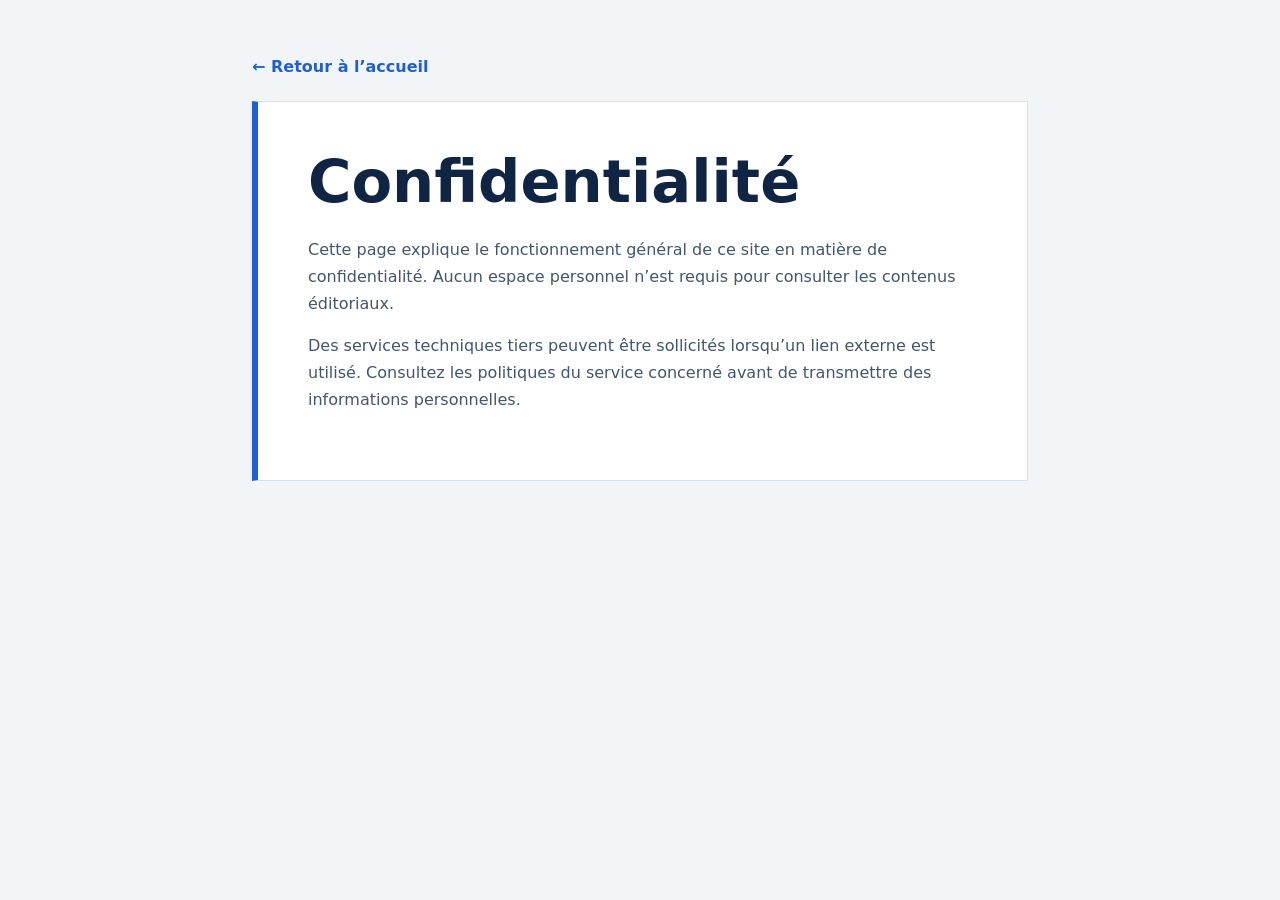
<file: confidentialite/index.html>
<!doctype html><html lang="fr"><head><meta charset="utf-8"><meta name="viewport" content="width=device-width,initial-scale=1"><title>Confidentialité</title><meta name="robots" content="index,follow"><link rel="canonical" href="https://bookmaker-sans-limite-de-mise.pages.dev/confidentialite/">  <link rel="icon" type="image/x-icon" href="/favicon.ico?v=6">
  <link rel="shortcut icon" type="image/x-icon" href="/favicon.ico?v=6">
  <link rel="icon" type="image/png" sizes="32x32" href="/favicon-32x32.png?v=6">
  <link rel="icon" type="image/png" sizes="16x16" href="/favicon-16x16.png?v=6">
  <link rel="apple-touch-icon" sizes="180x180" href="/apple-touch-icon.png?v=6">
  <link rel="manifest" href="/site.webmanifest?v=6">
  <link rel="stylesheet" href="../assets/css/site.css"></head><body><main class="utility"><a class="utility-back" href="../">← Retour à l’accueil</a><article class="utility-card"><h1>Confidentialité</h1><p>Cette page explique le fonctionnement général de ce site en matière de confidentialité. Aucun espace personnel n’est requis pour consulter les contenus éditoriaux.</p><p>Des services techniques tiers peuvent être sollicités lorsqu’un lien externe est utilisé. Consultez les politiques du service concerné avant de transmettre des informations personnelles.</p></article></main></body></html>
</file>
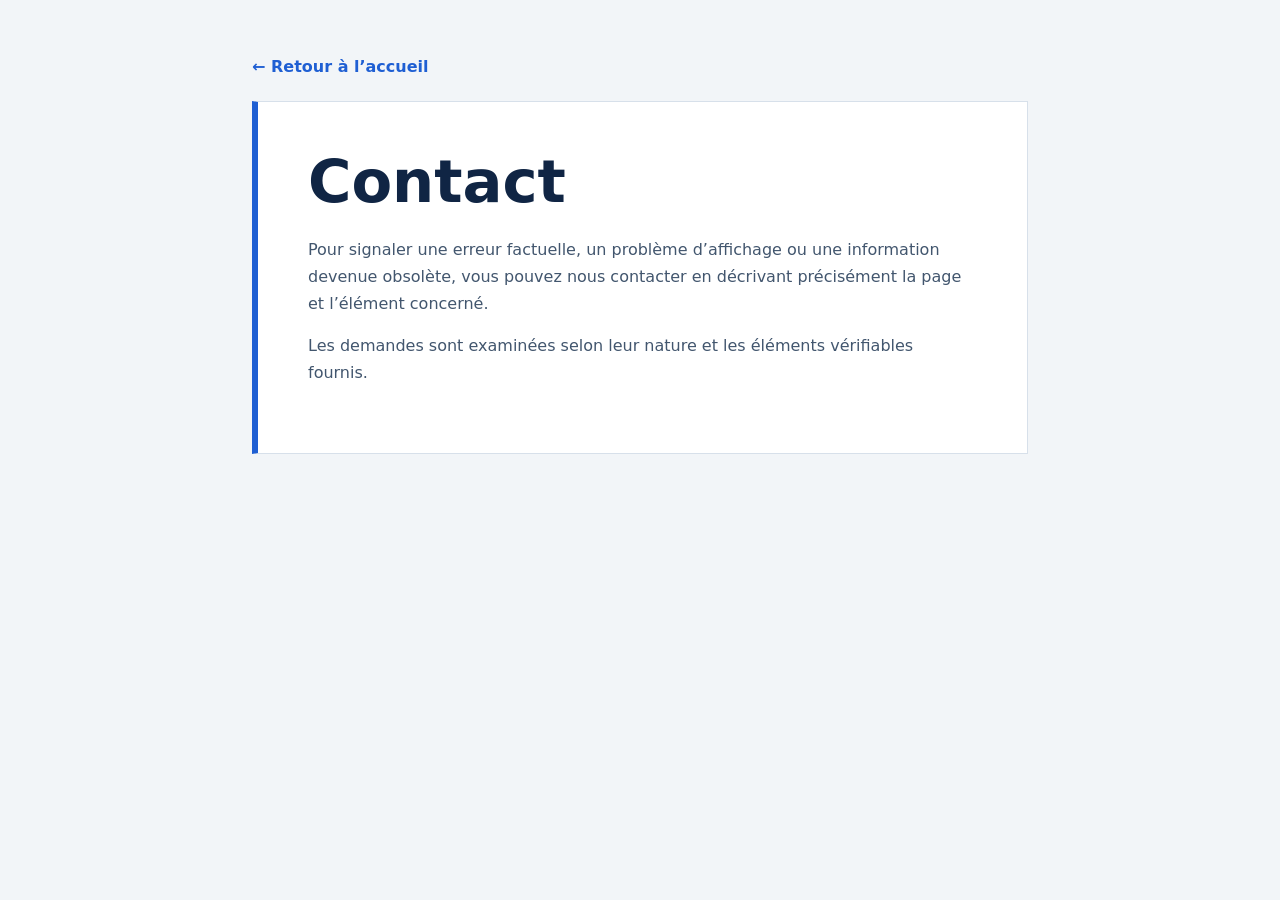
<file: contact/index.html>
<!doctype html><html lang="fr"><head><meta charset="utf-8"><meta name="viewport" content="width=device-width,initial-scale=1"><title>Contact</title><meta name="robots" content="index,follow"><link rel="canonical" href="https://bookmaker-sans-limite-de-mise.pages.dev/contact/">  <link rel="icon" type="image/x-icon" href="/favicon.ico?v=6">
  <link rel="shortcut icon" type="image/x-icon" href="/favicon.ico?v=6">
  <link rel="icon" type="image/png" sizes="32x32" href="/favicon-32x32.png?v=6">
  <link rel="icon" type="image/png" sizes="16x16" href="/favicon-16x16.png?v=6">
  <link rel="apple-touch-icon" sizes="180x180" href="/apple-touch-icon.png?v=6">
  <link rel="manifest" href="/site.webmanifest?v=6">
  <link rel="stylesheet" href="../assets/css/site.css"></head><body><main class="utility"><a class="utility-back" href="../">← Retour à l’accueil</a><article class="utility-card"><h1>Contact</h1><p>Pour signaler une erreur factuelle, un problème d’affichage ou une information devenue obsolète, vous pouvez nous contacter en décrivant précisément la page et l’élément concerné.</p><p>Les demandes sont examinées selon leur nature et les éléments vérifiables fournis.</p></article></main></body></html>
</file>
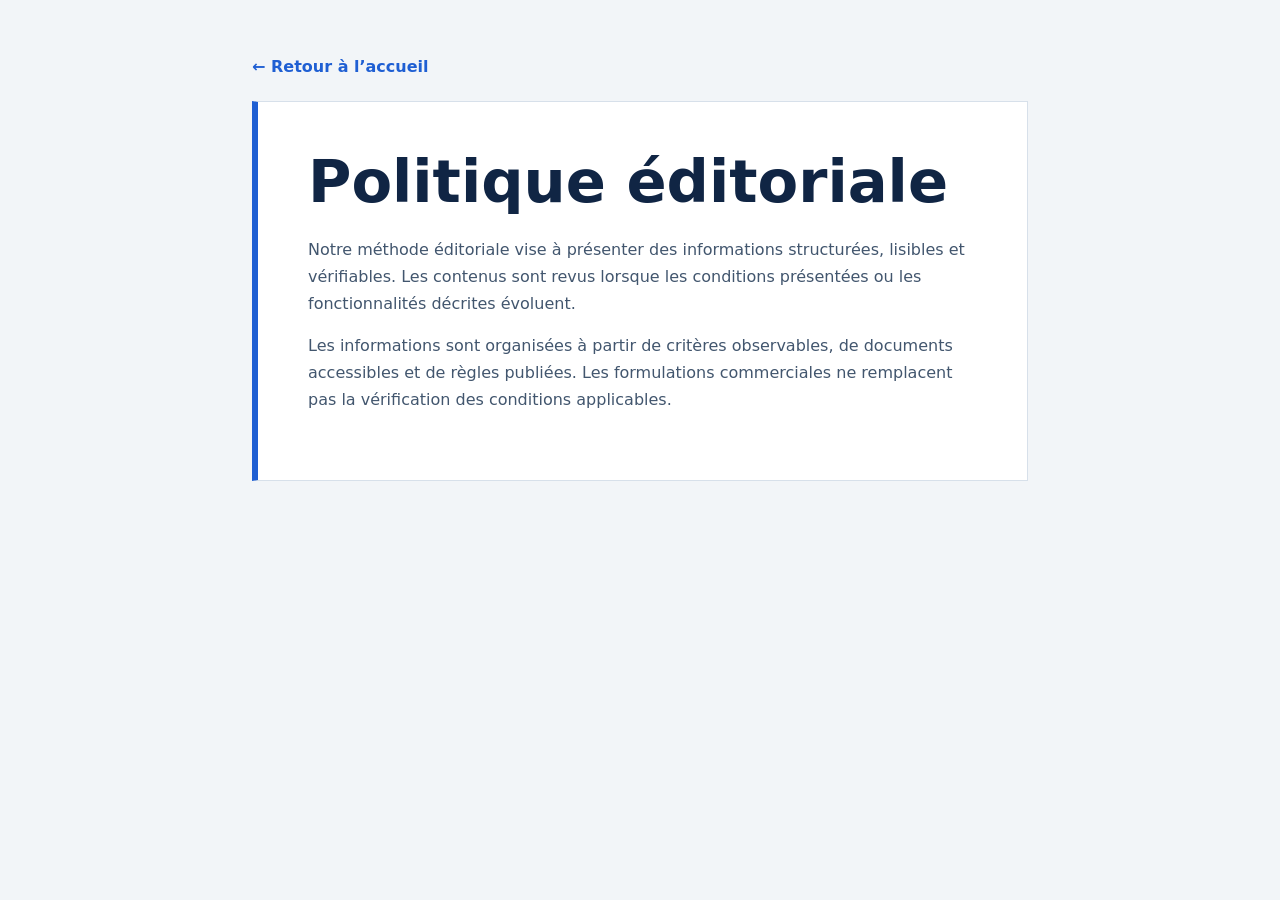
<file: politique-editoriale/index.html>
<!doctype html><html lang="fr"><head><meta charset="utf-8"><meta name="viewport" content="width=device-width,initial-scale=1"><title>Politique éditoriale</title><meta name="robots" content="index,follow"><link rel="canonical" href="https://bookmaker-sans-limite-de-mise.pages.dev/politique-editoriale/">  <link rel="icon" type="image/x-icon" href="/favicon.ico?v=6">
  <link rel="shortcut icon" type="image/x-icon" href="/favicon.ico?v=6">
  <link rel="icon" type="image/png" sizes="32x32" href="/favicon-32x32.png?v=6">
  <link rel="icon" type="image/png" sizes="16x16" href="/favicon-16x16.png?v=6">
  <link rel="apple-touch-icon" sizes="180x180" href="/apple-touch-icon.png?v=6">
  <link rel="manifest" href="/site.webmanifest?v=6">
  <link rel="stylesheet" href="../assets/css/site.css"></head><body><main class="utility"><a class="utility-back" href="../">← Retour à l’accueil</a><article class="utility-card"><h1>Politique éditoriale</h1><p>Notre méthode éditoriale vise à présenter des informations structurées, lisibles et vérifiables. Les contenus sont revus lorsque les conditions présentées ou les fonctionnalités décrites évoluent.</p><p>Les informations sont organisées à partir de critères observables, de documents accessibles et de règles publiées. Les formulations commerciales ne remplacent pas la vérification des conditions applicables.</p></article></main></body></html>
</file>
<file: assets/css/site.css>
:root{
  --ink:#102544;--ink2:#243a58;--muted:#66778d;--line:#d7e0ea;--paper:#fff;--bg:#f2f5f8;
  --blue:#1f5fd3;--blue2:#154cae;--soft:#edf4ff;--gold:#e4a323;--max:1180px;--article:940px
}
*{box-sizing:border-box}html{scroll-behavior:smooth}body{margin:0;background:var(--bg);color:#283a50;font-family:ui-sans-serif,system-ui,-apple-system,BlinkMacSystemFont,"Segoe UI",sans-serif;line-height:1.68;-webkit-font-smoothing:antialiased}a{color:inherit}img{display:block;max-width:100%}.skip-link{position:absolute;left:-9999px;top:12px}.skip-link:focus{left:12px;z-index:100;background:#fff;padding:10px 14px;border:1px solid var(--line)}
main{max-width:var(--max);margin:0 auto;padding:24px 22px 72px}.hero{background:#fff;border:1px solid var(--line);border-left:8px solid var(--blue);padding:clamp(34px,6vw,72px);box-shadow:0 18px 55px rgba(16,37,68,.08)}.hero-copy{max-width:900px}.hero h1{margin:0;color:var(--ink);font-size:clamp(2.7rem,6vw,5.2rem);line-height:.98;letter-spacing:-.055em}.hero p{max-width:850px;margin:22px 0 0;color:#485c75;font-size:1.08rem}.hero p+p{margin-top:12px;color:#7a8798;font-size:.93rem}
.compare-panel{margin:26px 0 18px;padding:clamp(20px,3vw,30px);background:#fff;border:1px solid var(--line);box-shadow:0 14px 40px rgba(16,37,68,.06)}.compare-head{margin-bottom:16px}.compare-head h2{margin:0;color:var(--ink);font-size:clamp(1.65rem,3vw,2.2rem);line-height:1.08;letter-spacing:-.03em}.compare-head p{margin:6px 0 0;color:var(--muted);font-size:.9rem}.compare-table{display:grid;gap:10px}.compare-row{display:grid;grid-template-columns:190px minmax(150px,.75fr) minmax(250px,1.25fr) 132px;align-items:center;gap:18px;min-height:116px;padding:14px 16px;background:#fbfcfe;border:1px solid var(--line);border-left:4px solid var(--blue)}.logo-box{width:100%;min-width:0;min-height:88px;display:flex;align-items:center;justify-content:center;padding:10px 14px;overflow:visible;border-radius:12px}.logo-box img{display:block;width:auto;height:auto;max-width:100%;max-height:78px;object-fit:contain;object-position:center}.brand{color:var(--ink);font-size:1.08rem;font-weight:850}.rating{display:flex;align-items:center;gap:8px;margin-top:5px;color:#758399;font-size:.8rem}.stars{--fill:100%;position:relative;color:#d7dde6;font-size:15px;letter-spacing:1px;line-height:1}.stars::before{content:"★★★★★"}.stars::after{content:"★★★★★";position:absolute;inset:0 auto auto 0;width:var(--fill);overflow:hidden;white-space:nowrap;color:var(--gold)}.bonus-label{color:#8995a5;font-size:.66rem;font-weight:850;letter-spacing:.07em;text-transform:uppercase}.bonus-text{margin-top:4px;color:#2e3d50;font-weight:760;line-height:1.3}.cta{display:flex;align-items:center;justify-content:center;min-height:45px;padding:0 16px;background:var(--blue);color:#fff!important;text-decoration:none;font-weight:900;border-radius:5px}.cta:hover{background:var(--blue2)}.affiliate-error{padding:18px;border:1px solid #e5c4c4;background:#fff5f5;color:#8d4141;text-align:center}.skeleton-row{min-height:110px}.skeleton{position:relative;overflow:hidden;background:#e9eef4;border-radius:8px}.skeleton::after{content:"";position:absolute;inset:0;transform:translateX(-100%);background:linear-gradient(90deg,transparent,rgba(255,255,255,.88),transparent);animation:shimmer 1.2s infinite}.s-logo{height:78px}.s-brand{height:44px}.s-bonus{height:44px}.s-cta{height:45px}@keyframes shimmer{100%{transform:translateX(100%)}}
.toc{display:flex;flex-wrap:wrap;gap:8px;margin:18px 0 28px}.toc a{padding:9px 12px;background:#fff;border:1px solid var(--line);color:#53677f;text-decoration:none;font-size:.78rem}.toc a:hover{border-color:var(--blue);color:var(--blue)}
.article{max-width:var(--article);margin:0 auto;padding:clamp(28px,5vw,58px);background:var(--paper);border:1px solid var(--line);box-shadow:0 18px 48px rgba(16,37,68,.05)}.article h2{margin:2.45em 0 .72em;color:var(--ink);font-size:clamp(1.85rem,3.3vw,2.55rem);line-height:1.12;letter-spacing:-.035em}.article h2:first-child{margin-top:0}.article h2::after{content:"";display:block;width:88px;height:5px;margin-top:11px;background:var(--blue)}.article h3{margin:1.9em 0 .56em;color:var(--ink);font-size:1.31rem;line-height:1.28}.article p{margin:0 0 1.08em}.article ul,.article ol{margin:1rem 0 1.45rem;padding-left:1.45rem}.article li{margin:.48rem 0}.article strong{color:#1d3555}.article blockquote{margin:1.6rem 0;padding:18px 20px;border-left:4px solid var(--blue);background:var(--soft)}.article-image{margin:1.55rem 0 2.1rem;padding:8px;background:#fff;border:1px solid #dde4ec}.article-image img{display:block;width:100%;height:auto;max-width:100%;max-height:none;object-fit:contain;object-position:center}.table-scroll{width:100%;overflow-x:auto;margin:1.5rem 0 2rem}.article table{width:100%;min-width:690px;border-collapse:collapse;font-size:.91rem}.article th,.article td{padding:12px 13px;border:1px solid var(--line);text-align:left;vertical-align:top}.article th{background:var(--ink);color:#fff}
.footer{max-width:var(--max);margin:0 auto 28px;padding:25px 22px;display:flex;justify-content:space-between;gap:20px;background:var(--ink);color:#e4ebf4}.footer nav{display:flex;flex-wrap:wrap;gap:10px 18px}.footer a{color:#fff;text-decoration:none}.footer a:hover{text-decoration:underline}
.utility{max-width:820px;margin:0 auto;padding:54px 22px 76px}.utility-card{padding:clamp(28px,5vw,50px);background:#fff;border:1px solid var(--line);border-left:6px solid var(--blue)}.utility h1{margin:0 0 24px;color:var(--ink);font-size:clamp(2.2rem,5vw,3.7rem);line-height:1.03}.utility h2{margin-top:30px;color:var(--ink)}.utility p{color:#42566e}.utility-back{display:inline-block;margin-bottom:20px;color:var(--blue);font-weight:800;text-decoration:none}
@media(max-width:900px){.compare-row{grid-template-columns:155px 1fr 128px}.bonus-wrap{grid-column:2/3}.cta{grid-column:3/4;grid-row:1/3}}
@media(max-width:650px){main{padding:12px 12px 50px}.hero{padding:34px 22px}.hero h1{font-size:clamp(2.45rem,12vw,4.15rem)}.compare-panel{padding:16px 12px}.compare-row{grid-template-columns:118px 1fr;gap:12px;padding:12px}.logo-box{min-height:78px;padding:8px 10px}.logo-box img{max-height:68px}.bonus-wrap{grid-column:1/-1}.cta{grid-column:1/-1;grid-row:auto}.article{padding:24px 17px}.footer{margin:0 12px 18px;flex-direction:column}}
</file>
